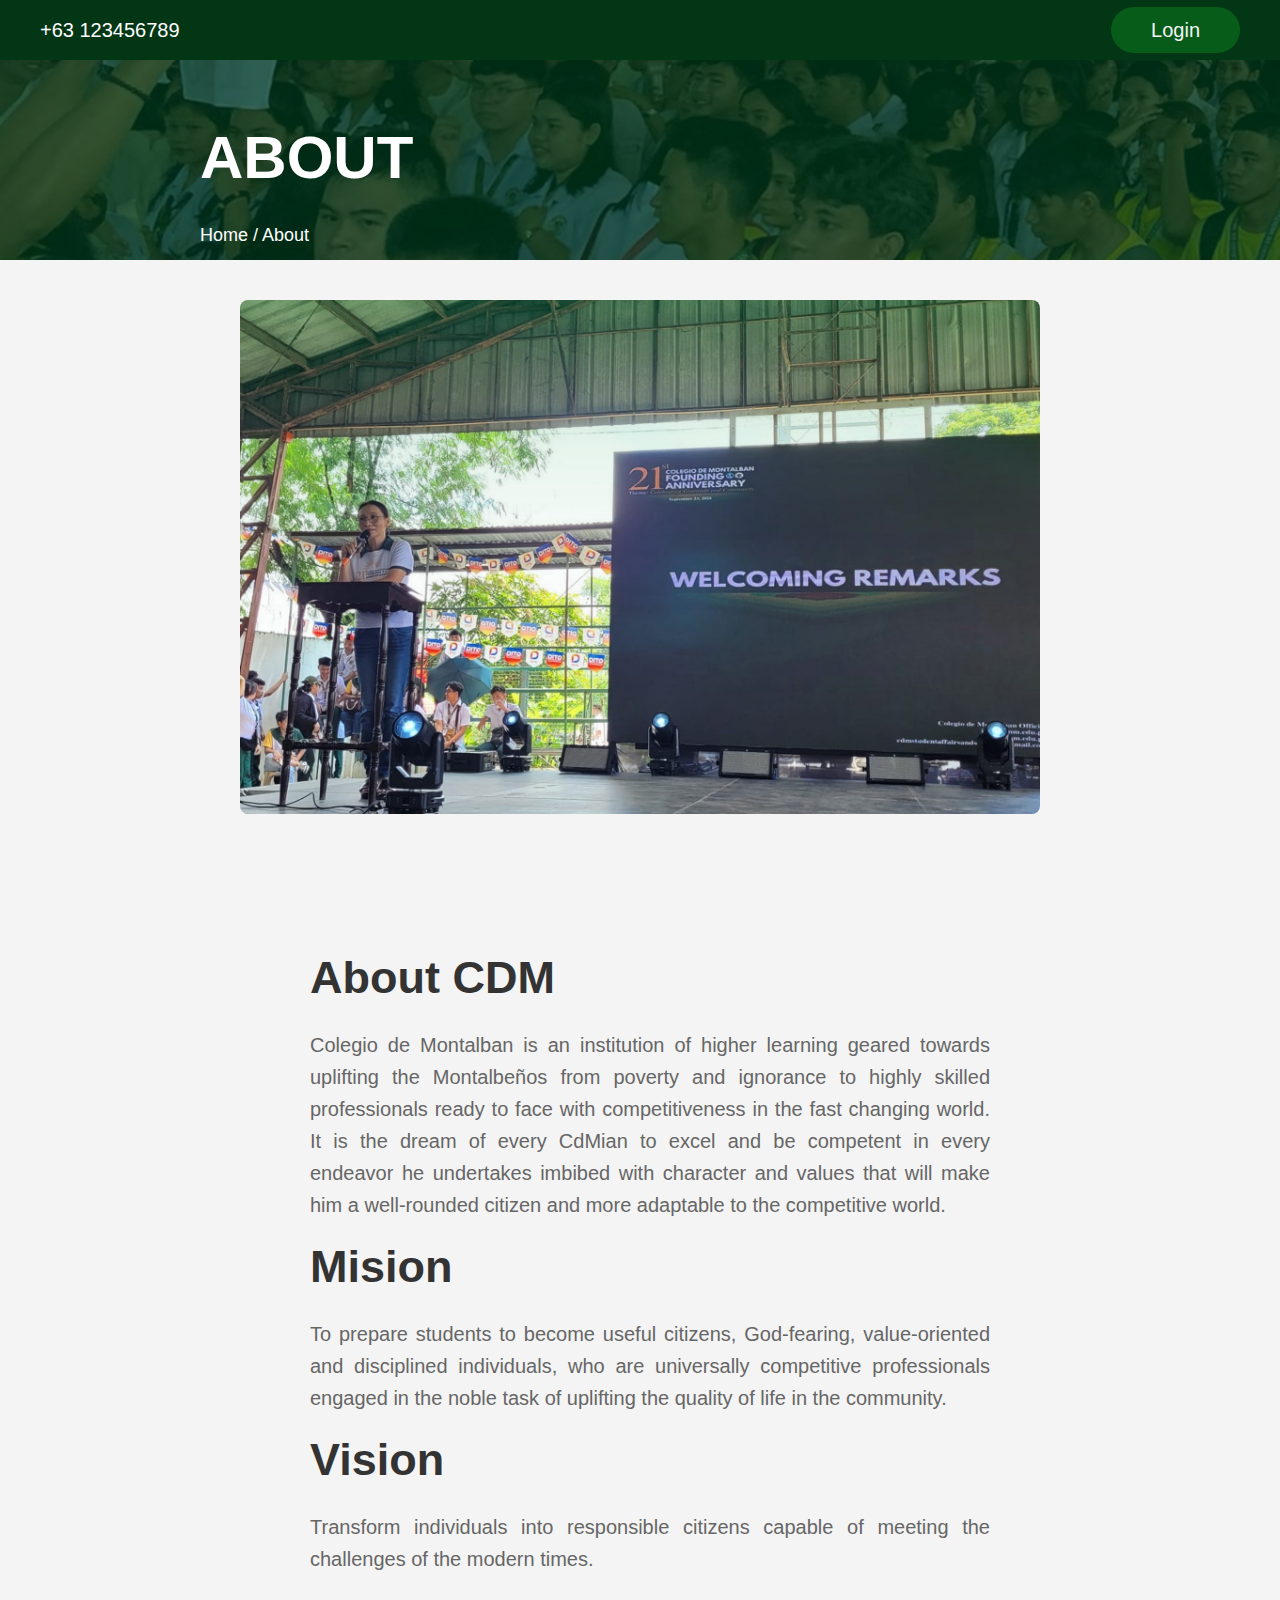
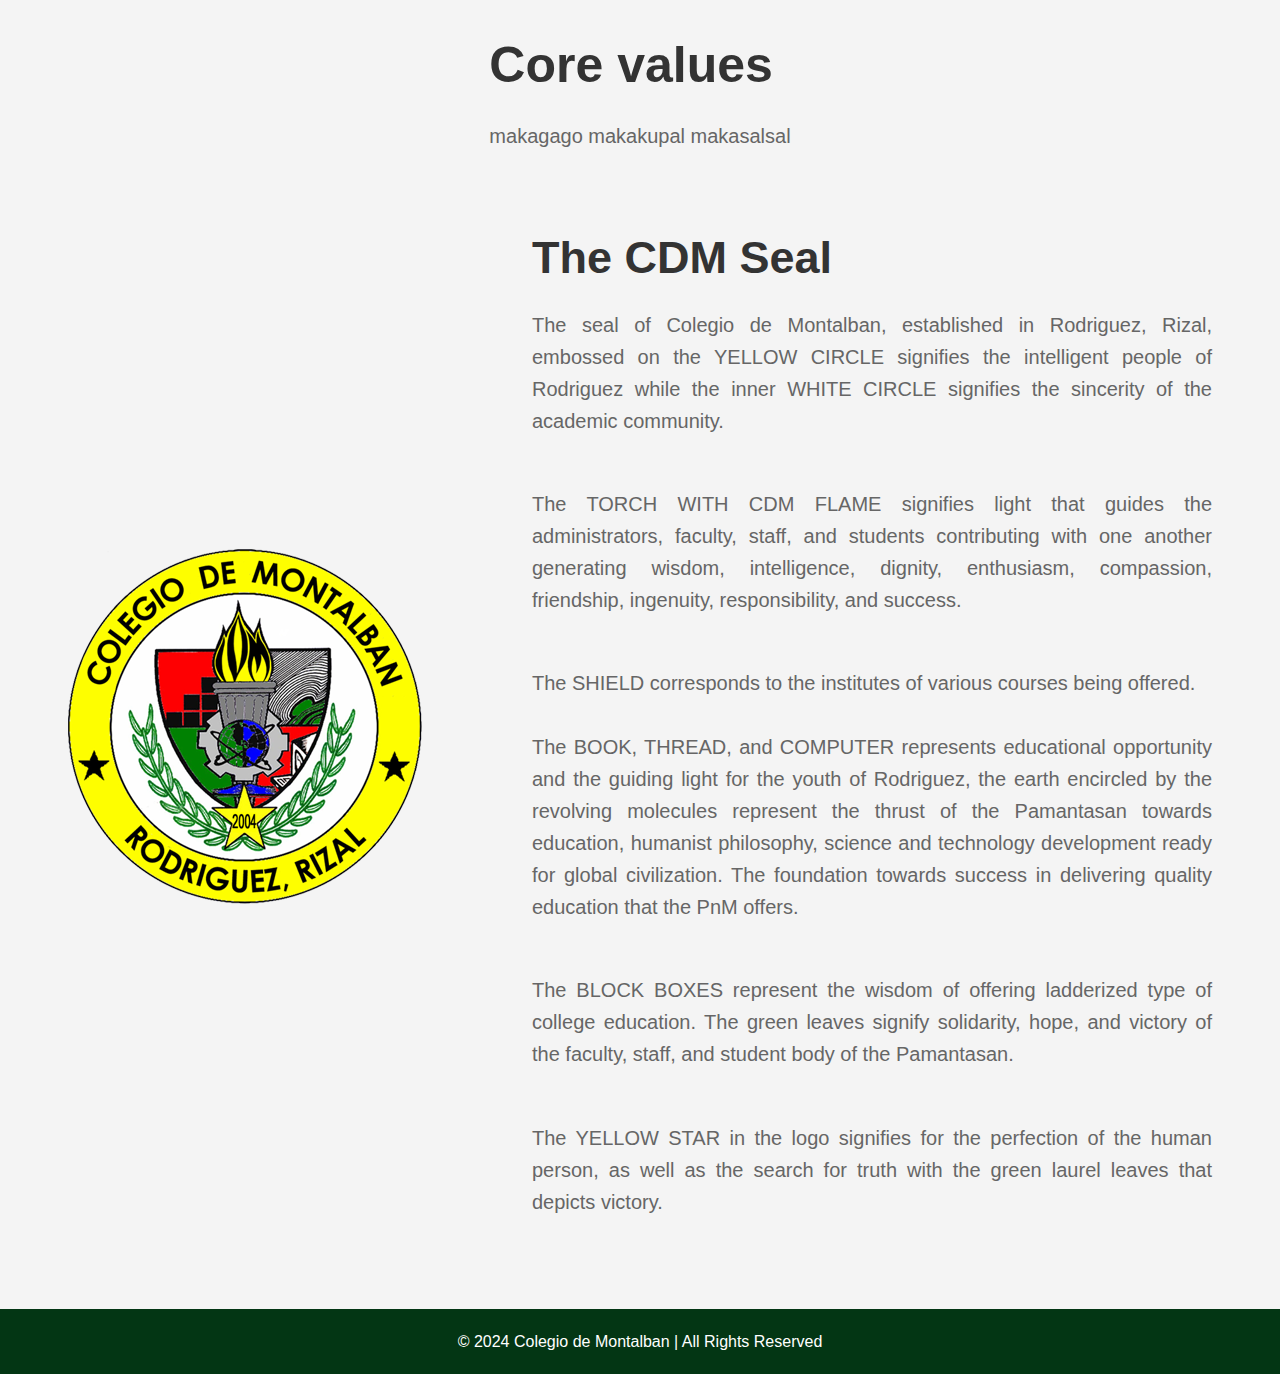
<file: CDM WEBSITE/about.html>
<!DOCTYPE html>
<html lang="en">

<head>
    <meta charset="UTF-8">
    <meta name="viewport" content="width=device-width, initial-scale=1.0">
    <link rel="stylesheet" href="https://cdnjs.cloudflare.com/ajax/libs/font-awesome/6.7.1/css/all.min.css" integrity="sha512-5Hs3dF2AEPkpNAR7UiOHba+lRSJNeM2ECkwxUIxC1Q/FLycGTbNapWXB4tP889k5T5Ju8fs4b1P5z/iB4nMfSQ==" crossorigin="anonymous" referrerpolicy="no-referrer" />
    <title> About Colegio de Montalban</title>
    <link rel="icon" href="images/CDM3x3.png" type="image/x-icon">
    <link rel="stylesheet" href="styles.css">
</head>

<body>
    <!-- Top Header: Contact Info and log in button -->
    <header>
        <div class="navbar">
            <div class="contact"><a href="#">+63 123456789</a></div>

            <a href="login.html" class="action_btn">Login</a>

        </div>
        </div>
    </header>
    

    <!-- Main Navigation Bar: Sticky Navbar with Logo -->
    <header id="navbar">
        <div class="logo">
            <a href="index.html"><img src="images/cdm with text.png" alt="Colegio de Montalban Logo"></a>
        </div>
        <nav>
            <ul>
                <li><a href="index.html">HOME</a></li>
                <li><a href="about.html">ABOUT</a></li>
                <li><a href="enrollment.html">ADMISSION</a></li>
                <li><a href="news and announcement.html">NEWS & ANNOUNCEMENT</a></li>
                <li><a href="contact us.html">CONTACT</a></li>
            </ul>
        </nav>
        <button class="enroll-btn" onclick="window.location.href='enrollment.html';">Enroll Now</button>
        
        <div class="toggle_btn">
            <i class="fa-solid fa-bars"></i>
            <i class="fa-solid fa-times"></i> <!-- Close icon will appear when menu is active -->
        </div>
        
        <div class="dropdown_menu">
            <ul>
                <li><a href="index.html">HOME</a></li>
                <li><a href="about.htm">ABOUT</a></li>
                <li><a href="enrollment.html">ADMISSION</a></li>
                <li><a href="news and announcement.html">NEWS & ANNOUNCEMENT</a></li>
                <li><a href="contact us.html">CONTACT</a></li>
            </ul>
            <!-- Enroll Now button inside the dropdown -->
            <button class="enroll-btn">Enroll Now</button>
        </div>
    </header>
    

    <section id="about-tab">
        <div class="title">
            <h5>ABOUT</h5>
            <p><a href="index.html" class="home-link">Home</a> / About</p>
        </div>
    </div>
        <div class="carousel-container">
            <div class="carousel-wrapper">
                <div class="course-carousel">
</div>
</div>
</div>
    </section>

    <section id="photo-description-section">
        <div class="container">
            <!-- Image -->
            <div class="image">
                <img src="images/cdm shit.jpg" alt="Descriptive Image">
            </div>

            <!-- Description -->
            <div class="description">
                <h3>About CDM</h3>
                <p>Colegio de Montalban is an institution of higher learning geared towards uplifting the Montalbeños from poverty and ignorance to highly skilled professionals ready to face with competitiveness in the fast changing world. It is the dream of every CdMian to excel and be competent in every endeavor he undertakes imbibed with character and values that will make him a well-rounded citizen and more adaptable to the competitive world.</p>
                <h3>Mision</h3>
                <p>To prepare students to become useful citizens, God-fearing, value-oriented and disciplined individuals, who are universally competitive professionals engaged in the noble task of uplifting the quality of life in the community.</p>
                <h3>Vision</h3>
                <p>Transform individuals into responsible citizens capable of meeting the challenges of the modern times.</p>
            </div>
        </div>
    </section>

    <div id="centered-description">
        <div class="description">
            <h3>Core values</h3>
            <p>makagago makakupal makasalsal</p>
        </div>
    </div>
    

    <section id="photo-description-section">
        <div class="container">
            <!-- Image -->
            <div class="image">
                <img src="images/CDM3x3.png" alt="Descriptive Image">
            </div>
            <!-- Description -->
            <div class="description">
                <h3>The CDM Seal</h3>
                <p>The seal of Colegio de Montalban, established in Rodriguez, Rizal, embossed on the YELLOW CIRCLE signifies the intelligent people of Rodriguez while the inner WHITE CIRCLE signifies the sincerity of the academic community.</p>
                <br></br>
                <p>The TORCH WITH CDM FLAME signifies light that guides the administrators, faculty, staff, and students contributing with one another generating wisdom, intelligence, dignity, enthusiasm, compassion, friendship, ingenuity, responsibility, and success.</p> 
                <br></br>
                <P> The SHIELD corresponds to the institutes of various courses being offered.
                <br></br>
                <P> The BOOK, THREAD, and COMPUTER represents educational opportunity and the guiding light for the youth of Rodriguez, the earth encircled by the revolving molecules represent the thrust of the Pamantasan towards education, humanist philosophy, science and technology development ready for global civilization. The foundation towards success in delivering quality education that the PnM offers. </P>
                <br></br>
                <p>The BLOCK BOXES represent the wisdom of offering ladderized type of college education. The green leaves signify solidarity, hope, and victory of the faculty, staff, and student body of the Pamantasan. </p>
                <br></br>
                <p>The YELLOW STAR in the logo signifies for the perfection of the human person, as well as the search for truth with the green laurel leaves that depicts victory. </p>
                <br></br>
                
            
                
            </div>
        </div>
    </section>

    
        <!-- Footer Section: Copyright Information -->
        <footer>
            <p>&copy; 2024 Colegio de Montalban | All Rights Reserved</p>
        </footer>
    
        <!-- Link to External JavaScript File -->
        <script src="script.js"></script>
    </body>
    
    </html>
</file>
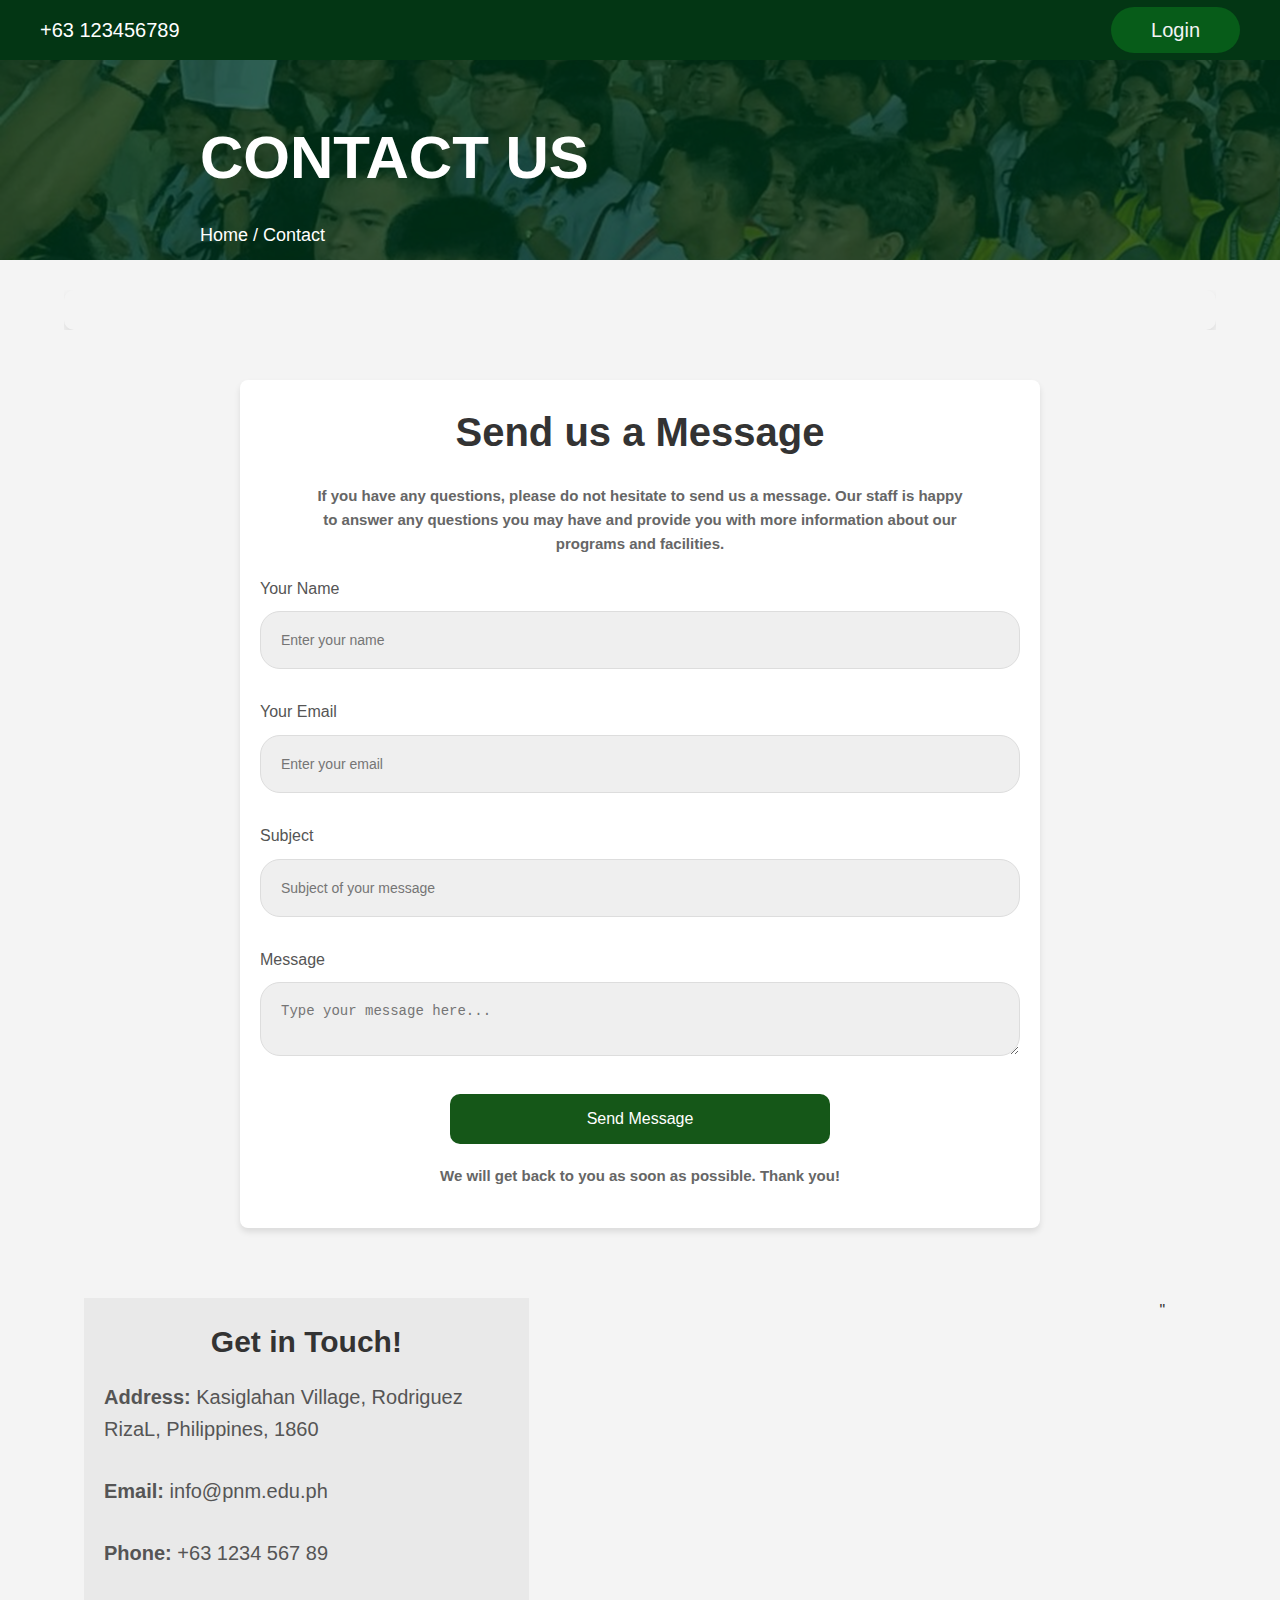
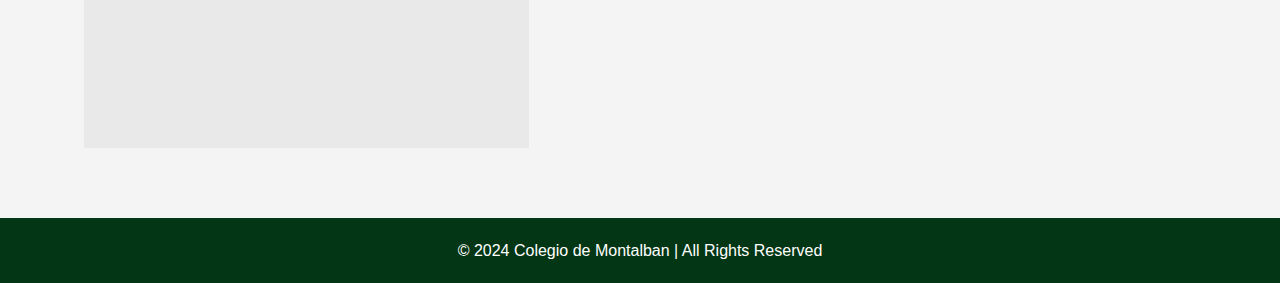
<file: CDM WEBSITE/contact us.html>
<!DOCTYPE html>
<html lang="en">

<head>
    <meta charset="UTF-8">
    <meta name="viewport" content="width=device-width, initial-scale=1.0">
    <link rel="stylesheet" href="https://cdnjs.cloudflare.com/ajax/libs/font-awesome/6.7.1/css/all.min.css" integrity="sha512-5Hs3dF2AEPkpNAR7UiOHba+lRSJNeM2ECkwxUIxC1Q/FLycGTbNapWXB4tP889k5T5Ju8fs4b1P5z/iB4nMfSQ==" crossorigin="anonymous" referrerpolicy="no-referrer" />
    <title> Contact us Colegio de Montalban</title>
    <link rel="icon" href="images/CDM3x3.png" type="image/x-icon">
    <link rel="stylesheet" href="styles.css">
</head>

<body>
    <!-- Top Header: Contact Info and log in button -->
    <header>
        <div class="navbar">
            <div class="contact"><a href="#">+63 123456789</a></div>

            <a href="login.html" class="action_btn">Login</a>

        </div>
        </div>
    </header>
    

    <!-- Main Navigation Bar: Sticky Navbar with Logo -->
    <header id="navbar">
        <div class="logo">
            <a href="index.html"><img src="images/cdm with text.png" alt="Colegio de Montalban Logo"></a>
        </div>
        <nav>
            <ul>
                <li><a href="index.html">HOME</a></li>
                <li><a href="about.html">ABOUT</a></li>
                <li><a href="enrollment.html">ADMISSION</a></li>
                <li><a href="news and announcement.html">NEWS & ANNOUNCEMENT</a></li>
                <li><a href="contact us.html">CONTACT</a></li>
            </ul>
        </nav>
        <button class="enroll-btn" onclick="window.location.href='enrollment.html';">Enroll Now</button>

        <div class="toggle_btn">
            <i class="fa-solid fa-bars"></i>
            <i class="fa-solid fa-times"></i> <!-- Close icon will appear when menu is active -->
        </div>
        
        <div class="dropdown_menu">
            <ul>
                <li><a href="index.html">HOME</a></li>
                <li><a href="about.htm">ABOUT</a></li>
                <li><a href="enrollment.html">ADMISSION</a></li>
                <li><a href="news and announcement.html">NEWS & ANNOUNCEMENT</a></li>
                <li><a href="contact us.html">CONTACT</a></li>
            </ul>
            <!-- Enroll Now button inside the dropdown -->
            <button class="enroll-btn">Enroll Now</button>
        </div>
    </header>


    <section id="about-tab">
        <div class="title">
            <h5>CONTACT US</h5>
            <p><a href="index.html" class="home-link">Home</a> / Contact</p>
        </div>
    </div>
        <div class="carousel-container">
            <div class="carousel-wrapper">
                <div class="course-carousel">
</div>
</div>
</div>

<section class="contact-us">
    <h2>Send us a Message</h2>
    <p>If you have any questions, please do not hesitate to send us a message. Our staff is happy to answer any questions you may have and provide you with more information about our programs and facilities.</p>

    <!-- Form Section -->
    <form id="contactForm">
        <!-- Name -->
        <div class="form-group">
            <label for="name">Your Name</label>
            <input type="text" id="name" name="name" placeholder="Enter your name" required>
        </div>

        <!-- Email -->
        <div class="form-group">
            <label for="email">Your Email</label>
            <input type="email" id="email" name="email" placeholder="Enter your email" required>
        </div>

        <!-- Subject -->
        <div class="form-group">
            <label for="subject">Subject</label>
            <input type="text" id="subject" name="subject" placeholder="Subject of your message" required>
        </div>

        <!-- Message -->
        <div class="form-group">
            <label for="message">Message</label>
            <textarea id="message" name="message" placeholder="Type your message here..." required></textarea>
        </div>

        <!-- Submit Button -->
        <button type="submit">Send Message</button>
    </form>

    <!-- Success Message Modal -->
    <div id="successModal" class="modal">
        <div class="modal-content">
            <p>Your message has been sent!</p>
            <button onclick="closeModal()">Close</button>
        </div>
    </div>


        <div class="message">
            <p>We will get back to you as soon as possible. Thank you!</p>
        </div>
    </section>


    <section class="contact-container">
                <!-- Left: Contact Details -->
                <div class="contact-details">
                    <h2>Get in Touch!</h2>
                    <p><strong>Address:</strong> Kasiglahan Village, Rodriguez RizaL, Philippines, 1860</p>
                    <p><strong>Email:</strong> info@pnm.edu.ph</p>
                    <p><strong>Phone:</strong> +63 1234 567 89</p>
                </div>
                <div class="google-map">
                    <iframe src="https://www.google.com/maps/embed?pb=!1m18!1m12!1m3!1d3244.452107945569!2d121.13917640267638!3d14.7506809263815!2m3!1f0!2f0!3f0!3m2!1i1024!2i768!4f13.1!3m3!1m2!1s0x3397bbe8733338e5%3A0xc845d7b6001522e1!2sColegio%20de%20Montalban!5e0!3m2!1sen!2sph!4v1732957587107!5m2!1sen!2sph" width="600" height="450" style="border:0;" allowfullscreen="" loading="lazy" referrerpolicy="no-referrer-when-downgrade"></iframe>" 
                            </iframe>
                </div>
    </section>

             <!-- Footer Section: Copyright Information -->
             <footer>
                <p>&copy; 2024 Colegio de Montalban | All Rights Reserved</p>
            </footer>
        
            <!-- Link to External JavaScript File -->
            <script src="script.js"></script>
        </body>
        
</html>
</file>
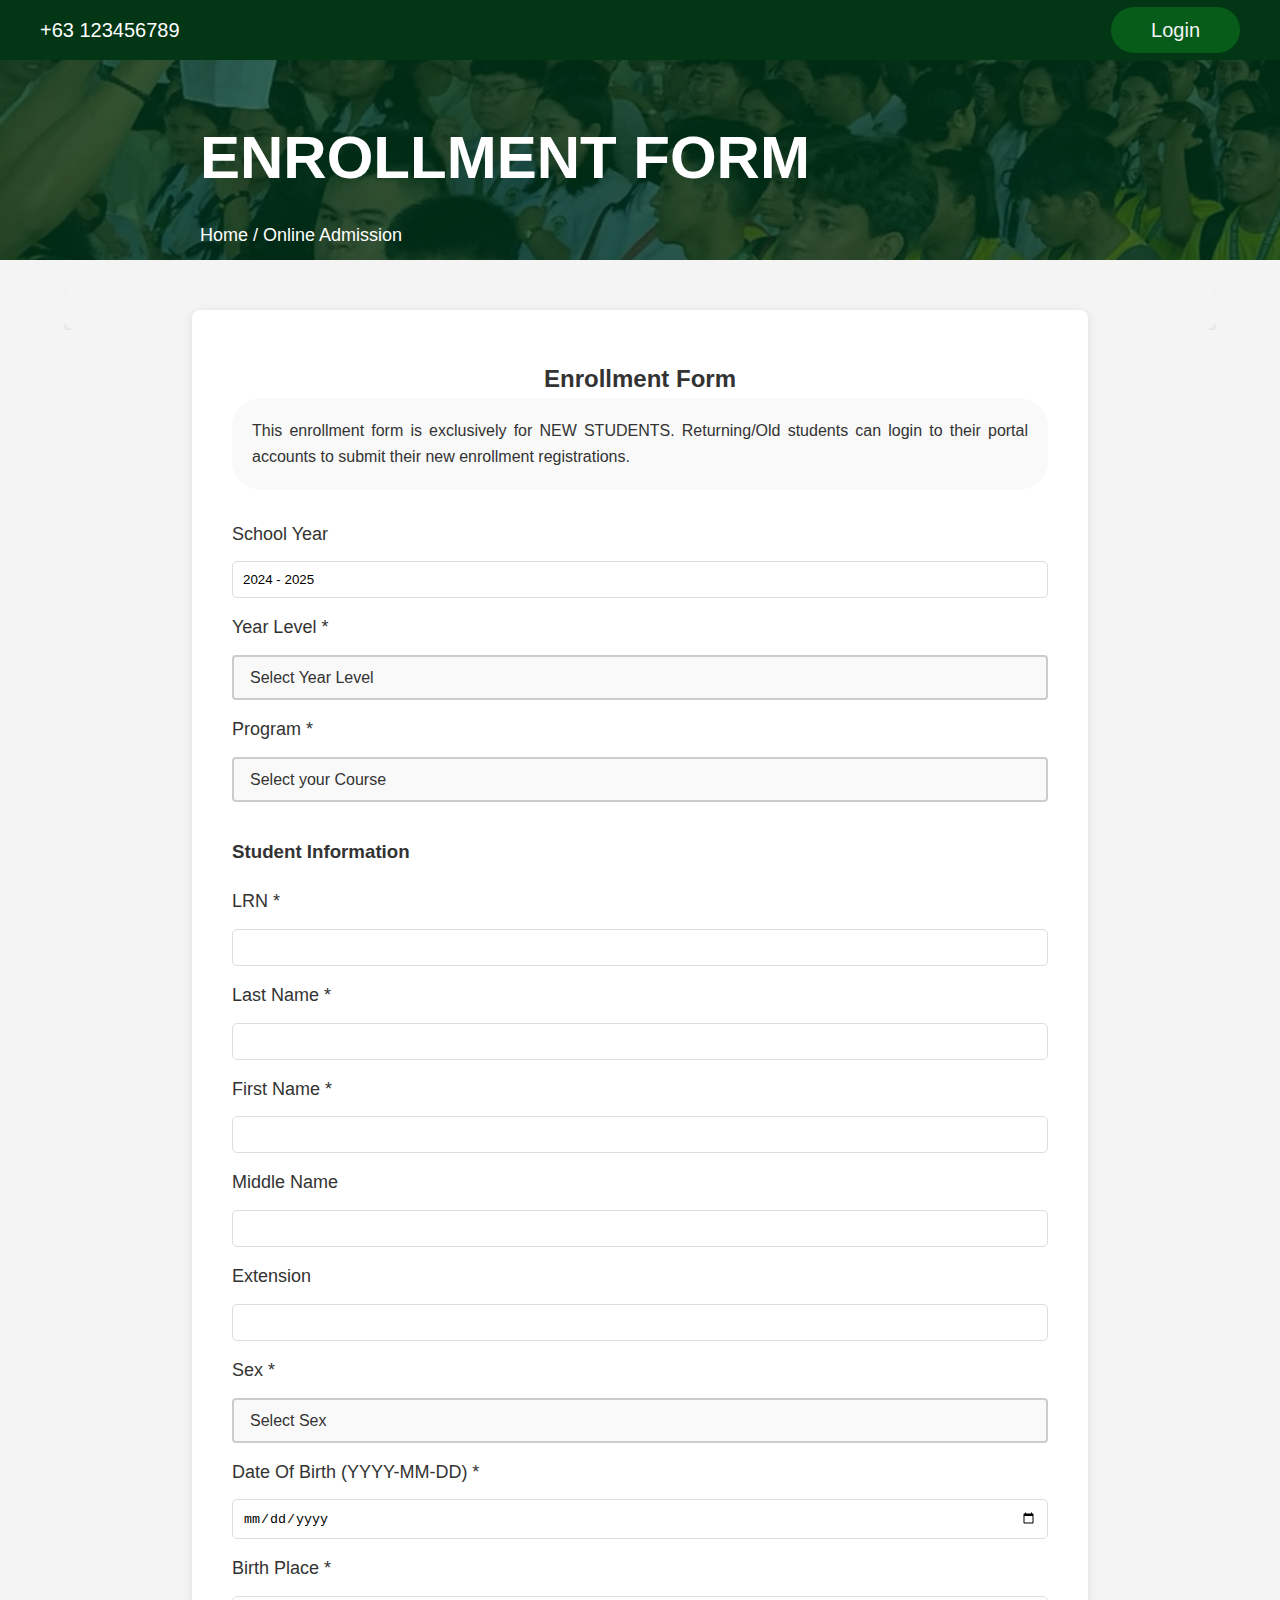
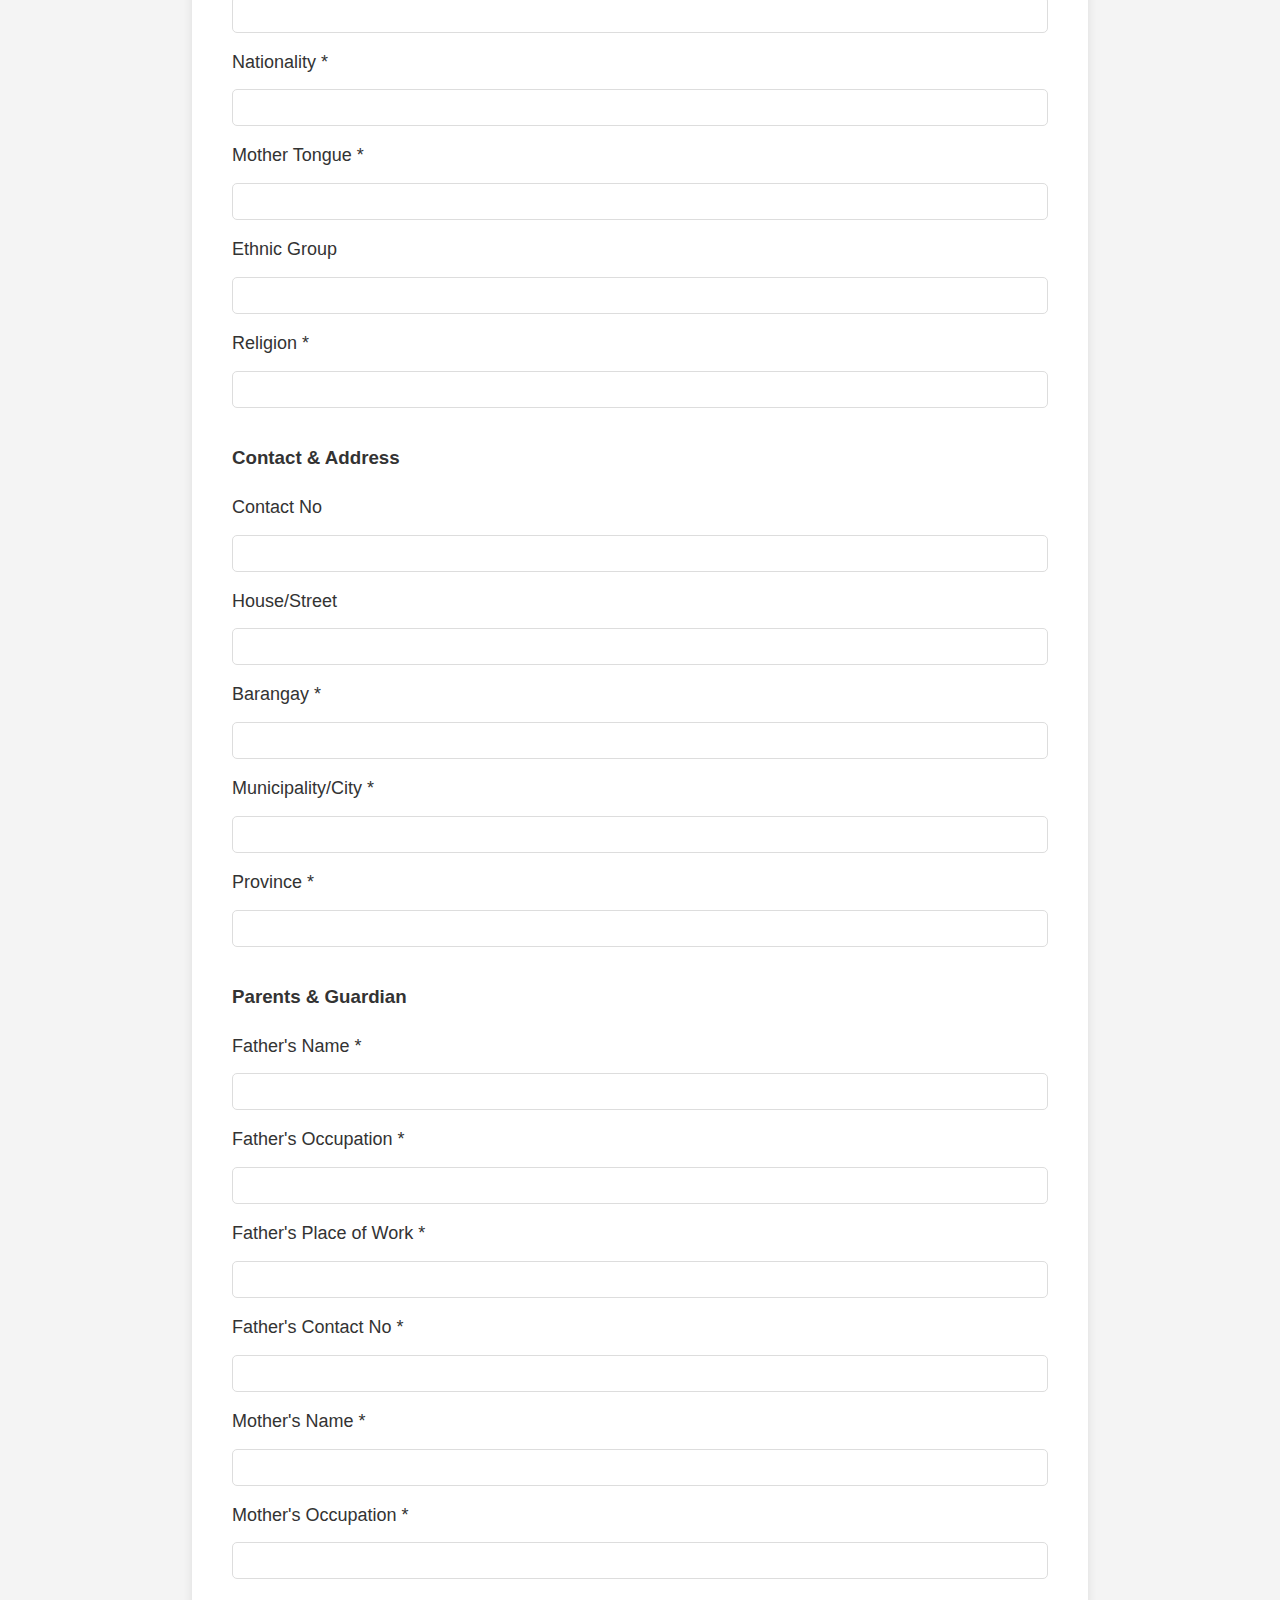
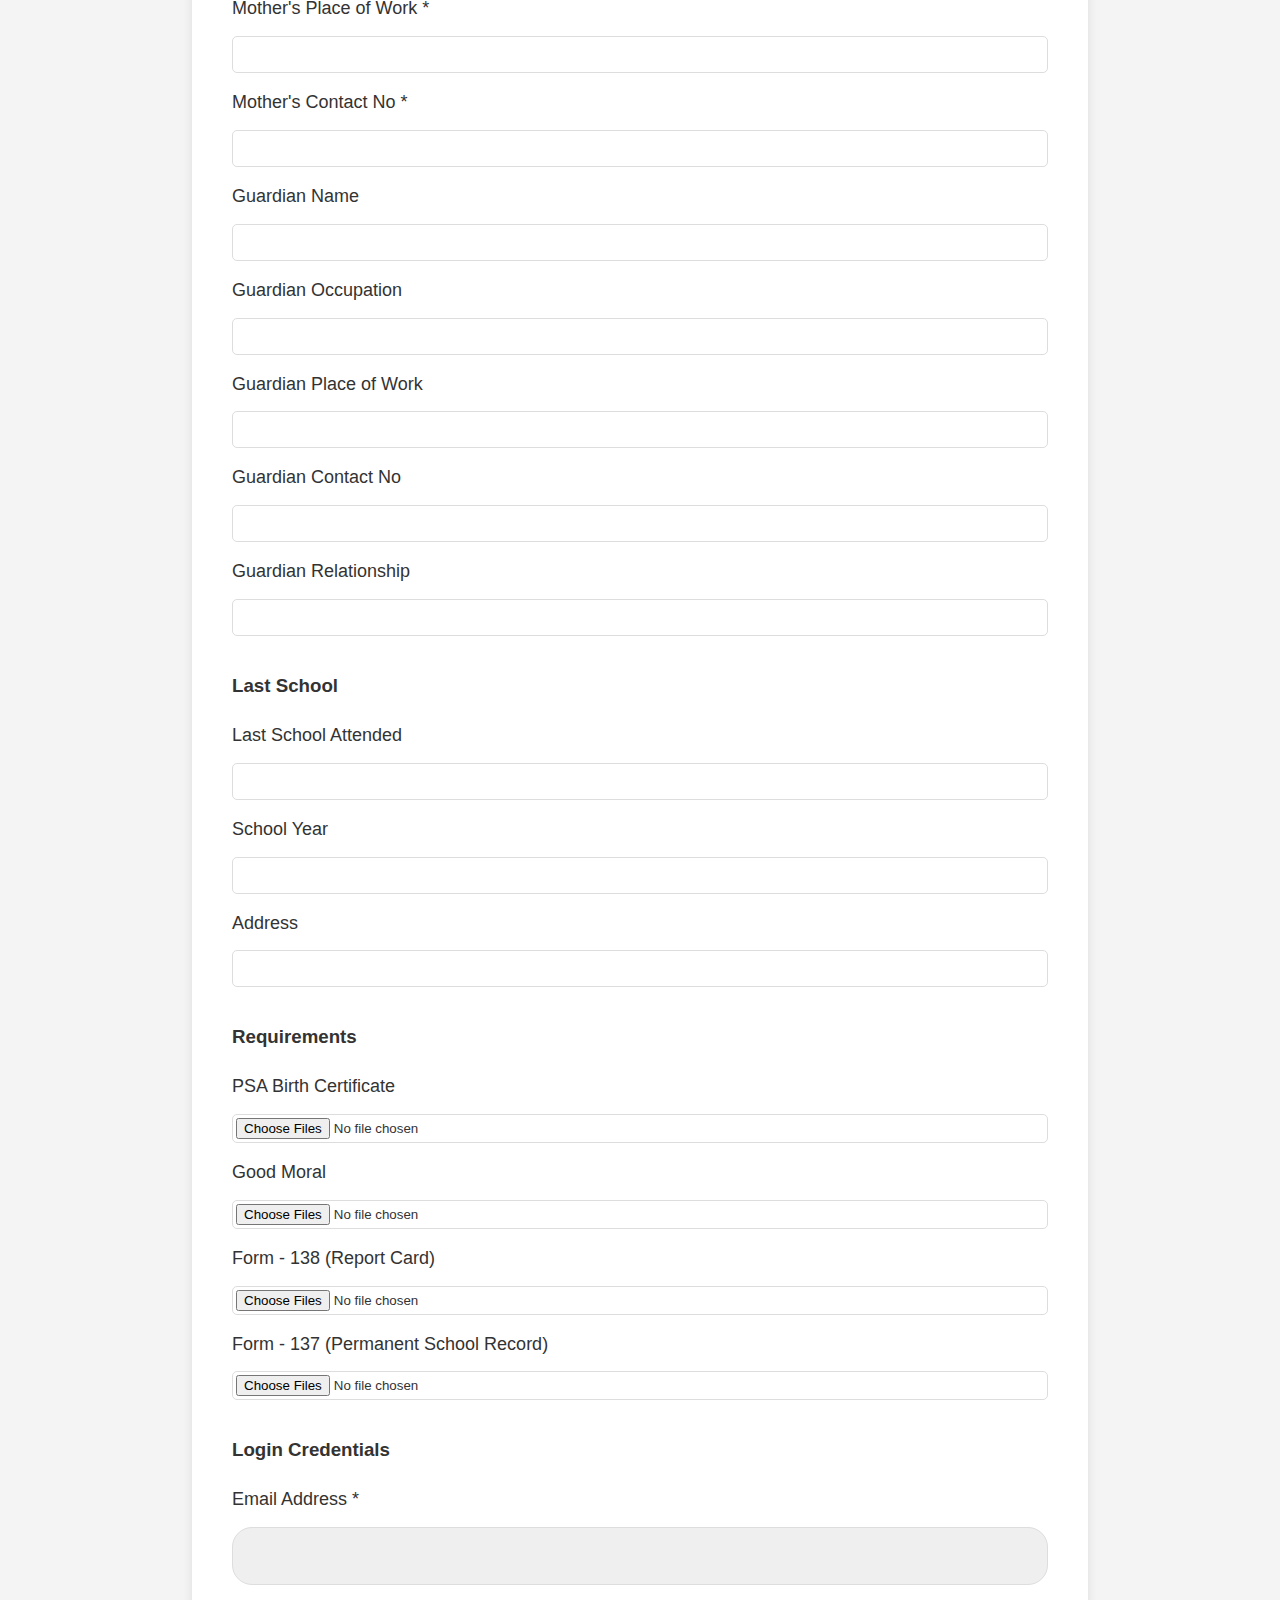
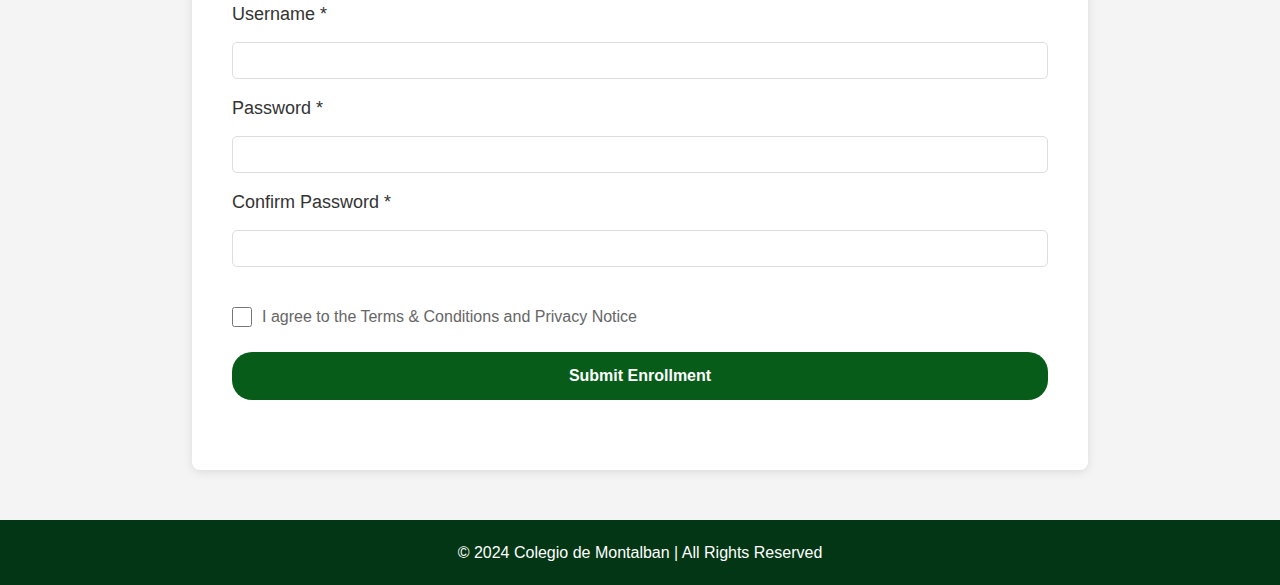
<file: CDM WEBSITE/enrollment.html>
<!DOCTYPE html>
<html lang="en">

<head>
    <meta charset="UTF-8">
    <meta name="viewport" content="width=device-width, initial-scale=1.0">
    <link rel="stylesheet" href="https://cdnjs.cloudflare.com/ajax/libs/font-awesome/6.7.1/css/all.min.css" integrity="sha512-5Hs3dF2AEPkpNAR7UiOHba+lRSJNeM2ECkwxUIxC1Q/FLycGTbNapWXB4tP889k5T5Ju8fs4b1P5z/iB4nMfSQ==" crossorigin="anonymous" referrerpolicy="no-referrer" />
    <title> Enrollment Colegio de Montalban</title>
    <link rel="icon" href="images/CDM3x3.png" type="image/x-icon">
    <link rel="stylesheet" href="styles.css">
</head>

<body>
    <!-- Top Header: Contact Info and log in button -->
    <header>
        <div class="navbar">
            <div class="contact"><a href="#">+63 123456789</a></div>

            <a href="login.html" class="action_btn">Login</a>

        </div>
        </div>
    </header>
    

    <!-- Main Navigation Bar: Sticky Navbar with Logo -->
    <header id="navbar">
        <div class="logo">
            <a href="index.html"><img src="images/cdm with text.png" alt="Colegio de Montalban Logo"></a>
        </div>
        <nav>
            <ul>
                <li><a href="index.html">HOME</a></li>
                <li><a href="about.html">ABOUT</a></li>
                <li><a href="enrollment.html">ADMISSION</a></li>
                <li><a href="news and announcement.html">NEWS & ANNOUNCEMENT</a></li>
                <li><a href="contact us.html">CONTACT</a></li>
            </ul>
        </nav>
        <button class="enroll-btn" onclick="window.location.href='enrollment.html';">Enroll Now</button>

        <div class="toggle_btn">
            <i class="fa-solid fa-bars"></i>
            <i class="fa-solid fa-times"></i> <!-- Close icon will appear when menu is active -->
        </div>
        
        <div class="dropdown_menu">
            <ul>
                <li><a href="index.html">HOME</a></li>
                <li><a href="about.htm">ABOUT</a></li>
                <li><a href="enrollment.html">ADMISSION</a></li>
                <li><a href="news and announcement.html">NEWS & ANNOUNCEMENT</a></li>
                <li><a href="contact us.html">CONTACT</a></li>
            </ul>
            <!-- Enroll Now button inside the dropdown -->
            <button class="enroll-btn">Enroll Now</button>
        </div>
    </header>
    

    <section id="about-tab">
        <div class="title">
            <h5>ENROLLMENT FORM</h5>
            <p><a href="index.html" class="home-link">Home</a> / Online Admission</p>
        </div>
    </div>
        <div class="carousel-container">
            <div class="carousel-wrapper">
                <div class="course-carousel">
</div>
</div>
</div>
    </section>

<section>
    <div class="enrollment-form-container">
        <h2>Enrollment Form</h2>
        <p>This enrollment form is exclusively for NEW STUDENTS. Returning/Old students can login to their portal accounts to submit their new enrollment registrations.</p>
    
        <form action="#" method="POST">
            <!-- School Year and Grade Level -->
            <div class="form-section">
                <label for="school-year">School Year</label>
                <input type="text" id="school-year" name="school-year" value="2024 - 2025" readonly>
    
                <label for="grade-level">Year Level *</label>
                <select id="grade-level" name="grade-level" required>
                    <option value="" disabled selected>Select Year Level</option>
                    <option value="freshman">Freshmen</option>
                    <option value="2nd year">2nd Year</option>
                    <option value="3rd year">Third Year</option>
                    <option value="4th year">Fourth Year</option>
                    <option value="irregular">Irregular</option>
                    <!-- Add more grade options as needed -->
                </select>
    
                <label for="pprogram-plan">Program *</label>
                <select id="program-plan" name="program-plan" required>
                    <option value="" disabled selected>Select your Course</option>
                    <option value="BSIT">BSIT Bachelor of Science in Information Technology</option>
                    <option value="BSCPE">BSCPE Bachelor of Science in Computer Engineering</option>
                    <option value="BSED-SCI">BSED-SCI Bachelor of Secondary Education major in Science</option>
                    <option value="BEED-GEN">BEED-GEN Bachelor of Elementary Education - Generalis </option>
                    <option value="BEED-ECED">BEED-ECED Bachelor of Early Childhood Education</option>
                    <option value="BTLED-ICT">BTLED-ICT Bachelor of Technology and Livelihood Education major in Information and Communication Technology</option>
                    <option value="BSBA-HRM">BSBA-HRM Bachelor of Science in Business Administration Major in Human Resource Management</option>
                    <option value="BSE">BSE Bachelor of Science in Entrepreneurship</option>
                </select>
            </div>
    
            <!-- Student Information -->
            <div class="form-section">
                <h3>Student Information</h3>
                <label for="lrn">LRN *</label>
                <input type="text" id="lrn" name="lrn" required>
    
                <label for="last-name">Last Name *</label>
                <input type="text" id="last-name" name="last-name" required>
    
                <label for="first-name">First Name *</label>
                <input type="text" id="first-name" name="first-name" required>
    
                <label for="middle-name">Middle Name</label>
                <input type="text" id="middle-name" name="middle-name">
    
                <label for="extension">Extension</label>
                <input type="text" id="extension" name="extension">
    
                <label for="sex">Sex *</label>
                <select id="sex" name="sex" required>
                    <option value="" disabled selected>Select Sex</option>
                    <option value="male">Male</option>
                    <option value="female">Female</option>
                </select>
    
                <label for="dob">Date Of Birth (YYYY-MM-DD) *</label>
                <input type="date" id="dob" name="dob" required>
    
                <label for="birth-place">Birth Place *</label>
                <input type="text" id="birth-place" name="birth-place" required>
    
                <label for="nationality">Nationality *</label>
                <input type="text" id="nationality" name="nationality" required>
    
                <label for="mother-tongue">Mother Tongue *</label>
                <input type="text" id="mother-tongue" name="mother-tongue" required>
    
                <label for="ethnic-group">Ethnic Group</label>
                <input type="text" id="ethnic-group" name="ethnic-group">
    
                <label for="religion">Religion *</label>
                <input type="text" id="religion" name="religion" required>
            </div>
    
            <!-- Contact & Address -->
            <div class="form-section">
                <h3>Contact & Address</h3>
                <label for="contact-no">Contact No</label>
                <input type="text" id="contact-no" name="contact-no">
    
                <label for="house-street">House/Street</label>
                <input type="text" id="house-street" name="house-street">
    
                <label for="barangay">Barangay *</label>
                <input type="text" id="barangay" name="barangay" required>
    
                <label for="municipality">Municipality/City *</label>
                <input type="text" id="municipality" name="municipality" required>
    
                <label for="province">Province *</label>
                <input type="text" id="province" name="province" required>
            </div>
    
            <!-- Parents & Guardian Information -->
            <div class="form-section">
                <h3>Parents & Guardian</h3>
                <label for="father-name">Father's Name *</label>
                <input type="text" id="father-name" name="father-name" required>
    
                <label for="father-occupation">Father's Occupation *</label>
                <input type="text" id="father-occupation" name="father-occupation" required>
    
                <label for="father-work">Father's Place of Work *</label>
                <input type="text" id="father-work" name="father-work" required>
    
                <label for="father-contact">Father's Contact No *</label>
                <input type="text" id="father-contact" name="father-contact" required>
    
                <label for="mother-name">Mother's Name *</label>
                <input type="text" id="mother-name" name="mother-name" required>
    
                <label for="mother-occupation">Mother's Occupation *</label>
                <input type="text" id="mother-occupation" name="mother-occupation" required>
    
                <label for="mother-work">Mother's Place of Work *</label>
                <input type="text" id="mother-work" name="mother-work" required>
    
                <label for="mother-contact">Mother's Contact No *</label>
                <input type="text" id="mother-contact" name="mother-contact" required>
    
                <label for="guardian-name">Guardian Name</label>
                <input type="text" id="guardian-name" name="guardian-name">
    
                <label for="guardian-occupation">Guardian Occupation</label>
                <input type="text" id="guardian-occupation" name="guardian-occupation">
    
                <label for="guardian-work">Guardian Place of Work</label>
                <input type="text" id="guardian-work" name="guardian-work">
    
                <label for="guardian-contact">Guardian Contact No</label>
                <input type="text" id="guardian-contact" name="guardian-contact">
    
                <label for="guardian-relationship">Guardian Relationship</label>
                <input type="text" id="guardian-relationship" name="guardian-relationship">
            </div>
    
            <!-- Last School Attended -->
            <div class="form-section">
                <h3>Last School</h3>
                <label for="last-school">Last School Attended</label>
                <input type="text" id="last-school" name="last-school">
    
                <label for="last-school-year">School Year</label>
                <input type="text" id="last-school-year" name="last-school-year">
    
                <label for="last-school-address">Address</label>
                <input type="text" id="last-school-address" name="last-school-address">
            </div>
    
            <!-- Upload Requirements -->
            <div class="form-section">
                <h3>Requirements</h3>
                <label for="birth-certificate">PSA Birth Certificate</label>
                <input type="file" id="birth-certificate" name="birth-certificate" accept="image/*, .pdf" multiple>
    
                <label for="good-moral">Good Moral</label>
                <input type="file" id="good-moral" name="good-moral" accept="image/*, .pdf" multiple>
    
                <label for="form-138">Form - 138 (Report Card)</label>
                <input type="file" id="form-138" name="form-138" accept="image/*, .pdf" multiple>
    
                <label for="form-137">Form - 137 (Permanent School Record)</label>
                <input type="file" id="form-137" name="form-137" accept="image/*, .pdf" multiple>
    
    
            <!-- Login Credentials -->
            <div class="form-section">
                <h3>Login Credentials</h3>
                <label for="email">Email Address *</label>
                <input type="email" id="email" name="email" required>
    
                <label for="username">Username *</label>
                <input type="text" id="username" name="username" required>
    
                <label for="password">Password *</label>
                <input type="password" id="password" name="password" required>
    
                <label for="confirm-password">Confirm Password *</label>
                <input type="password" id="confirm-password" name="confirm-password" required>
            </div>
    
            <!-- Terms and Conditions -->
            <section class="terms-section">
                <input type="checkbox" name="terms">
                <a>I agree to the Terms & Conditions and Privacy Notice</a>
            </section>
    
            <button type="submit" class="submit-btn">Submit Enrollment</button>
        </form>
        
    </div>
    </div>
</section>

            <!-- Footer Section: Copyright Information -->
            <footer>
                <p>&copy; 2024 Colegio de Montalban | All Rights Reserved</p>
            </footer>
        
            <!-- Link to External JavaScript File -->
            <script src="script.js"></script>
        </body>
        
        </html>
</file>
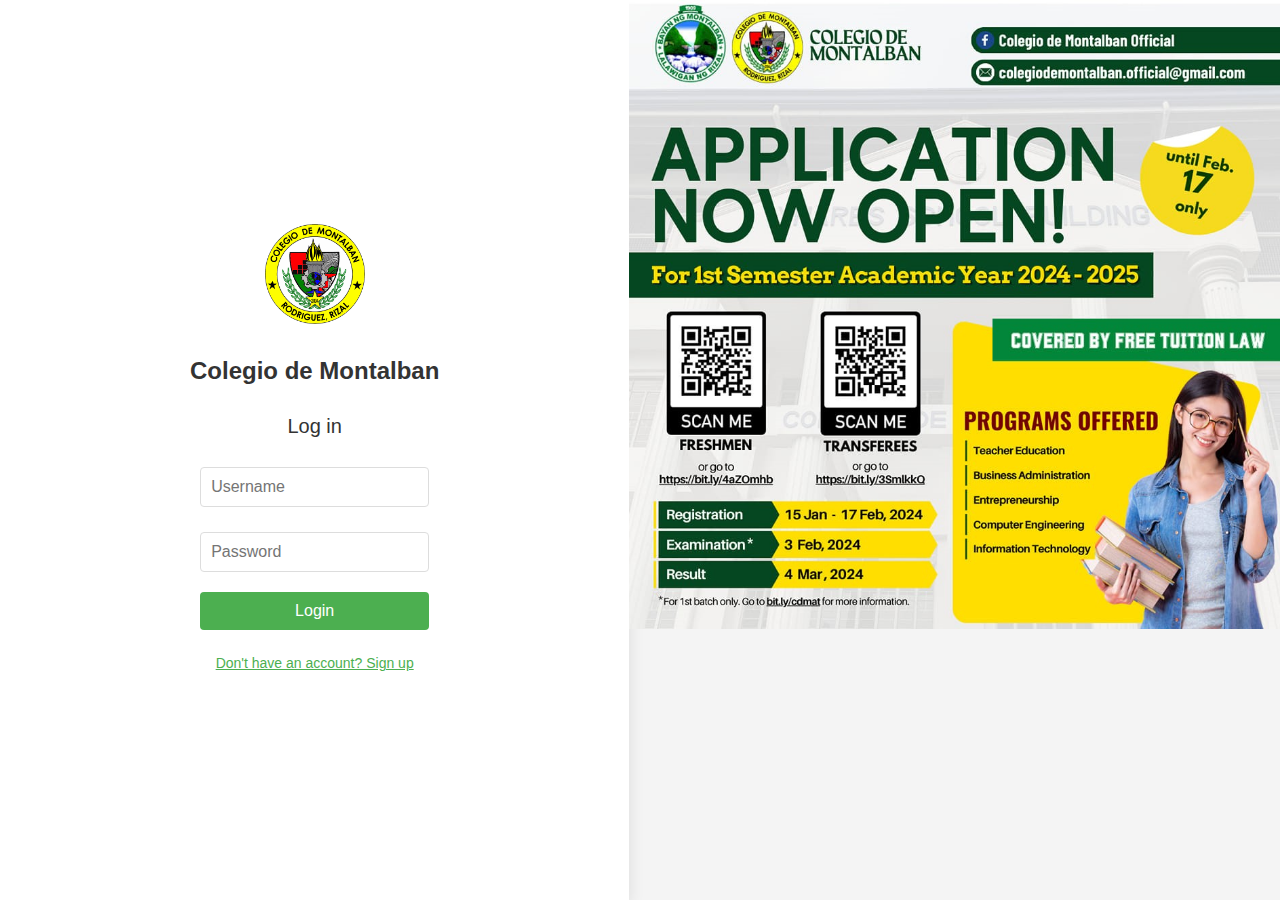
<file: CDM WEBSITE/login.html>
<!DOCTYPE html>
<html lang="en">
<head>
    <meta charset="UTF-8">
    <meta name="viewport" content="width=device-width, initial-scale=1.0">
    <title>Log in Colegio de Montalban</title>
    <link rel="stylesheet" href="styles.css">
</head>
<body>
    <!-- Login Section -->
    <section class="login-section">
        <div class="login-container">
            <!-- Left Side: Login Form -->
            <div class="login-form">
                <!-- Logo -->
                <div class="logo-container">
                    <a href="index.html" target="_blank">
                        <img src="images/CDM3x3.png" alt="Logo" class="logo">
                      </a>
                </div>
                <h2>Colegio de Montalban</h2>
                <h1>Log in</h1>
                <form action="login.html" method="POST">
                    <div class="textbox">
                        <input type="text" placeholder="Username" name="username" required>
                    </div>
                    <div class="textbox">
                        <input type="password" placeholder="Password" name="password" required>
                    </div>
                    <div class="login-btn">
                        <button type="submit">Login</button>
                    </div>
                    <div class="no-account">
                        <a href="sign up.html">
                        <button type="button" class="signup-btn">Don't have an account? Sign up</button>
                    </div>
                </form>
            </div>

            <!-- Right Side: Photo -->
            <div class="photo-side">
                <img src="images/application is now open.jpg" alt="Placeholder Image">
            </div>
        </div>
    </section>


    <!-- Link to External JavaScript File -->
    <script src="script.js"></script>
</body>
</html>
</file>
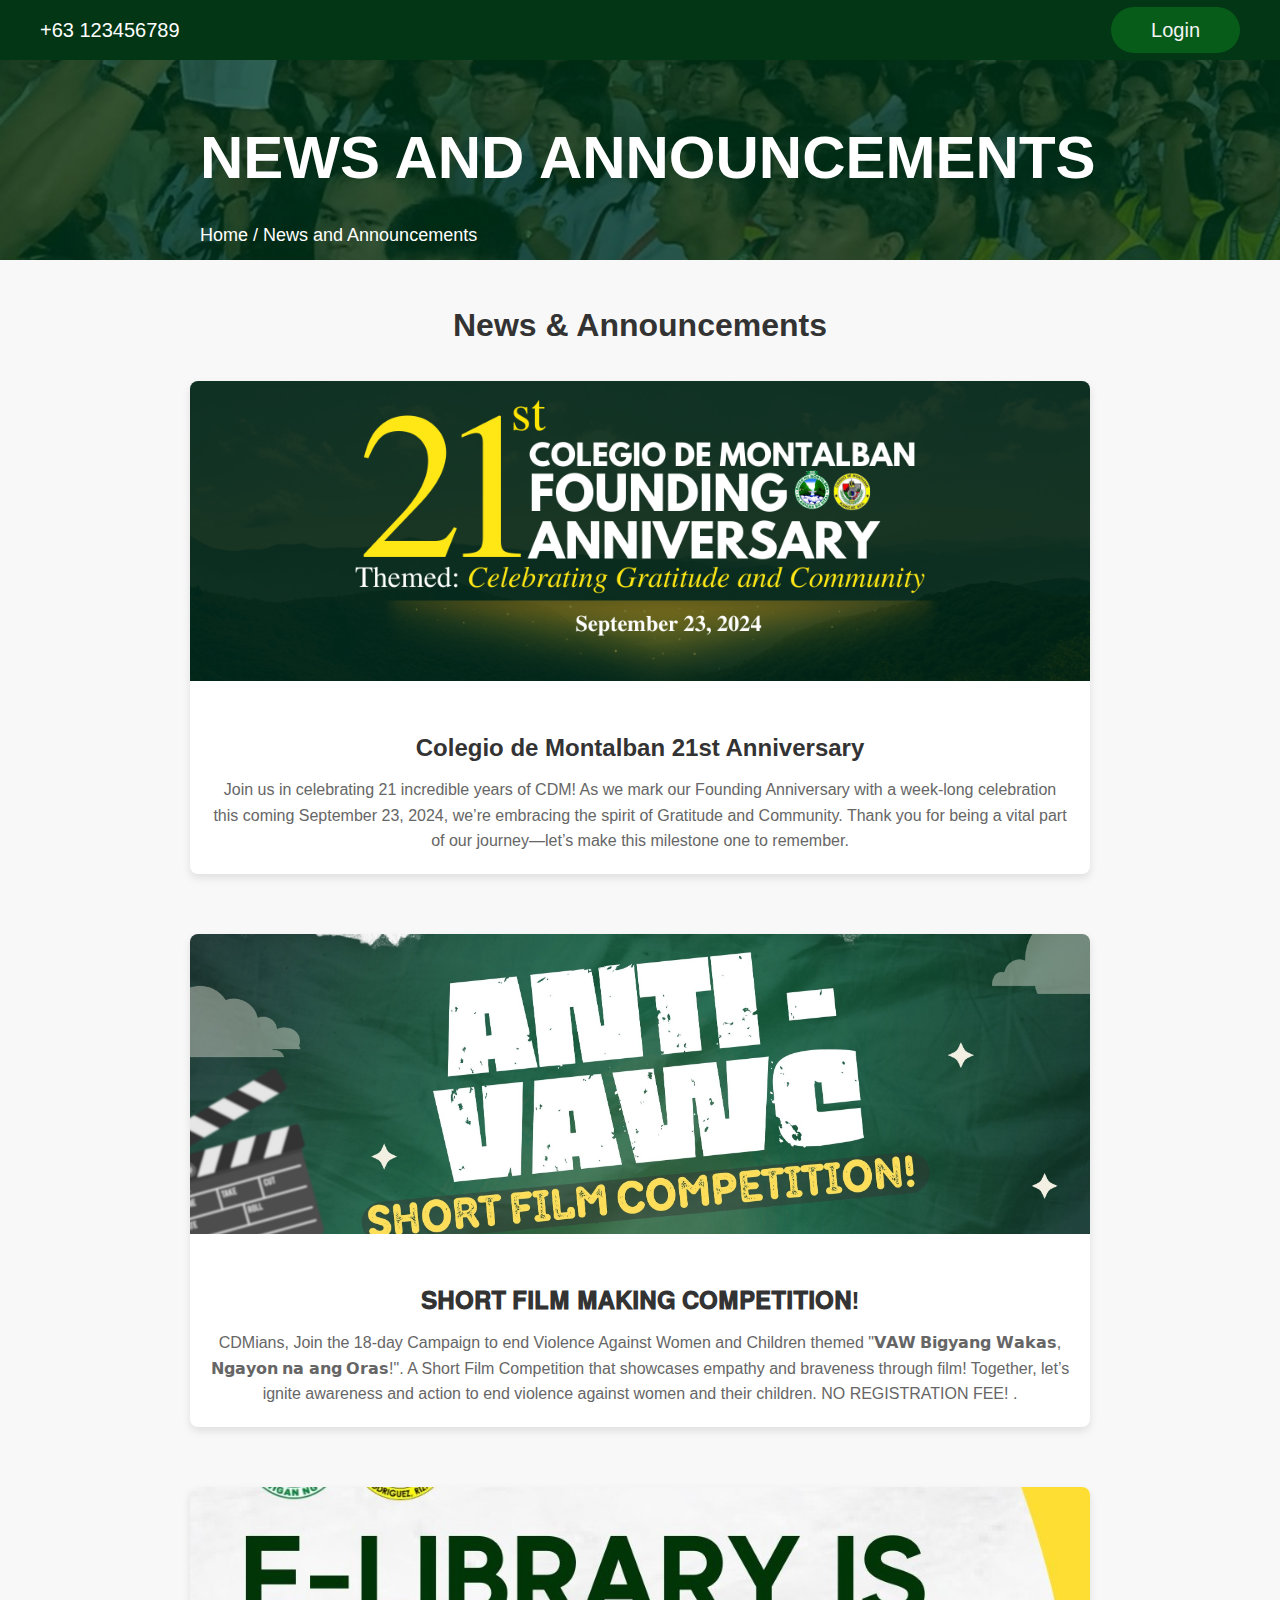
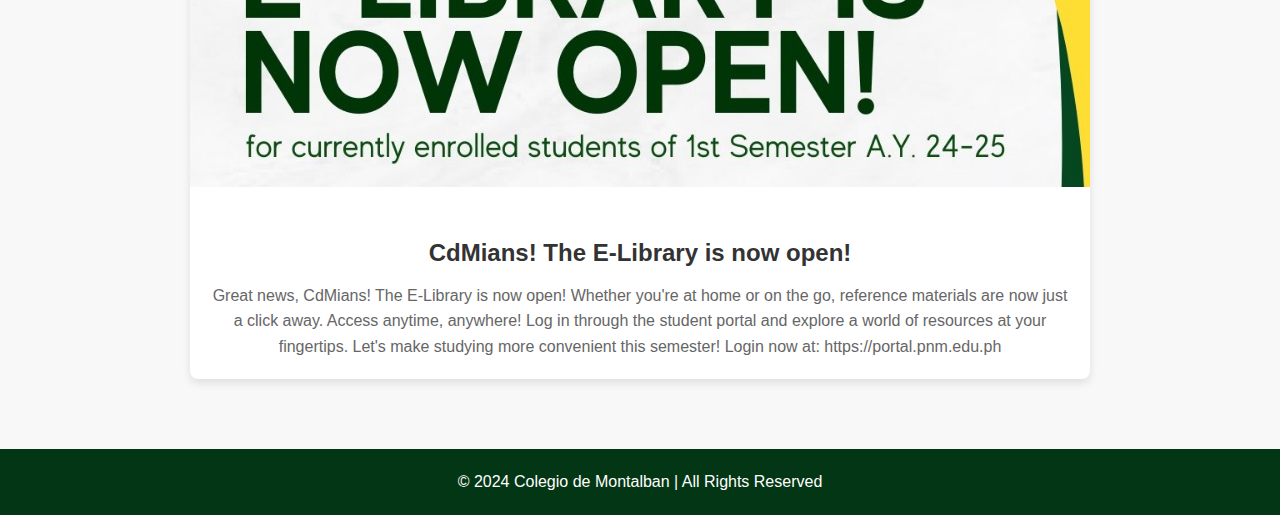
<file: CDM WEBSITE/news and announcement.html>
<!DOCTYPE html>
<html lang="en">

<head>
    <meta charset="UTF-8">
    <meta name="viewport" content="width=device-width, initial-scale=1.0">
    <link rel="stylesheet" href="https://cdnjs.cloudflare.com/ajax/libs/font-awesome/6.7.1/css/all.min.css" integrity="sha512-5Hs3dF2AEPkpNAR7UiOHba+lRSJNeM2ECkwxUIxC1Q/FLycGTbNapWXB4tP889k5T5Ju8fs4b1P5z/iB4nMfSQ==" crossorigin="anonymous" referrerpolicy="no-referrer" />
    <title> Enrollment Colegio de Montalban</title>
    <link rel="icon" href="images/CDM3x3.png" type="image/x-icon">
    <link rel="stylesheet" href="styles.css">
</head>

<body>
    <!-- Top Header: Contact Info and log in button -->
    <header>
        <div class="navbar">
            <div class="contact"><a href="#">+63 123456789</a></div>

            <a href="login.html" class="action_btn">Login</a>

        </div>
        </div>
    </header>
    

    <!-- Main Navigation Bar: Sticky Navbar with Logo -->
    <header id="navbar">
        <div class="logo">
            <a href="index.html"><img src="images/cdm with text.png" alt="Colegio de Montalban Logo"></a>
        </div>
        <nav>
            <ul>
                <li><a href="index.html">HOME</a></li>
                <li><a href="about.html">ABOUT</a></li>
                <li><a href="enrollment.html">ADMISSION</a></li>
                <li><a href="news and announcement.html">NEWS & ANNOUNCEMENT</a></li>
                <li><a href="contact us.html">CONTACT</a></li>
            </ul>
        </nav>
        <button class="enroll-btn" onclick="window.location.href='enrollment.html';">Enroll Now</button>

        <div class="toggle_btn">
            <i class="fa-solid fa-bars"></i>
            <i class="fa-solid fa-times"></i> <!-- Close icon will appear when menu is active -->
        </div>
        
        <div class="dropdown_menu">
            <ul>
                <li><a href="index.html">HOME</a></li>
                <li><a href="about.htm">ABOUT</a></li>
                <li><a href="enrollment.html">ADMISSION</a></li>
                <li><a href="news and announcement.html">NEWS & ANNOUNCEMENT</a></li>
                <li><a href="contact us.html">CONTACT</a></li>
            </ul>
            <!-- Enroll Now button inside the dropdown -->
            <button class="enroll-btn">Enroll Now</button>
        </div>
    </header>
    

    <section id="about-tab">
        <div class="title">
            <h5>NEWS AND ANNOUNCEMENTS</h5>
            <p><a href="index.html" class="home-link">Home</a> / News and Announcements</p>
        </div>
    </div>
        <div class="carousel-container">
            <div class="carousel-wrapper">
                <div class="course-carousel">
</div>
</div>
</div>
    </section>
    <section class="news-announcements">
        <h2>News & Announcements</h2>
    
        <div class="card-container">
            <div class="card">
                <a href="https://www.facebook.com/official.colegiodemontalban/posts/pfbid02FYMNKfwkPCxdJnThdWxtCRqVmGiDnn2nWQ9deSExCT1ojCZdbT6bjyZk5s9X6yLMl" target="_blank">
                    <img src="images/21st anniversary.png" alt="News Image 1">
                <div class="card-content">
                    <h3>Colegio de Montalban 21st Anniversary</h3>
                    <p>Join us in celebrating 21 incredible years of CDM! As we mark our Founding Anniversary with a week-long celebration this coming September 23, 2024, we’re embracing the spirit of Gratitude and Community. 
                        Thank you for being a vital part of our journey—let’s make this milestone one to remember.</p>
                </div>
            </div>
    
            <div class="card">
                <a href="https://www.facebook.com/permalink.php?story_fbid=pfbid02WEWzurW4cVQ4PXqmGYyioYwQDzTcay3BpqB22tjkEgsoAxPehmv3LydREgqLxRfGl&id=100094059394856" target="_blank">
                <img src="images/anti vawc.jpg" alt="News Image 2">
                <div class="card-content">
                    <h3>𝐒𝐇𝐎𝐑𝐓 𝐅𝐈𝐋𝐌 𝐌𝐀𝐊𝐈𝐍𝐆 𝐂𝐎𝐌𝐏𝐄𝐓𝐈𝐓𝐈𝐎𝐍!</h3>
                    <p>CDMians, Join the 18-day Campaign to end Violence Against Women and Children themed "𝗩𝗔𝗪 𝗕𝗶𝗴𝘆𝗮𝗻𝗴 𝗪𝗮𝗸𝗮𝘀, 𝗡𝗴𝗮𝘆𝗼𝗻 𝗻𝗮 𝗮𝗻𝗴 𝗢𝗿𝗮𝘀!". A Short Film Competition that showcases empathy and braveness through film!
                        Together, let’s ignite awareness and action to end violence against women and their children. 
                        NO REGISTRATION FEE! .</p>
                </div>
            </div>
    
            <div class="card">
                <a href="https://www.facebook.com/photo.php?fbid=469335332924849&set=pb.100095451585898.-2207520000&type=3" target="_blank">
                <img src="images/eliblary.jpg" alt="News Image 3">
                <div class="card-content">
                    <h3>CdMians! The E-Library is now open!</h3>
                    <p>Great news, CdMians! The E-Library is now open! Whether you're at home or on the go, reference materials are now just a click away. Access anytime, anywhere! Log in through the student portal and explore a world of resources at your fingertips. Let's make studying more convenient this semester!

                        Login now at: https://portal.pnm.edu.ph</p>
                </div>
            </div>
        </div>
    </section>
    





             <!-- Footer Section: Copyright Information -->
             <footer>
                <p>&copy; 2024 Colegio de Montalban | All Rights Reserved</p>
            </footer>
        
            <!-- Link to External JavaScript File -->
            <script src="script.js"></script>
        </body>
        
        </html>
</file>
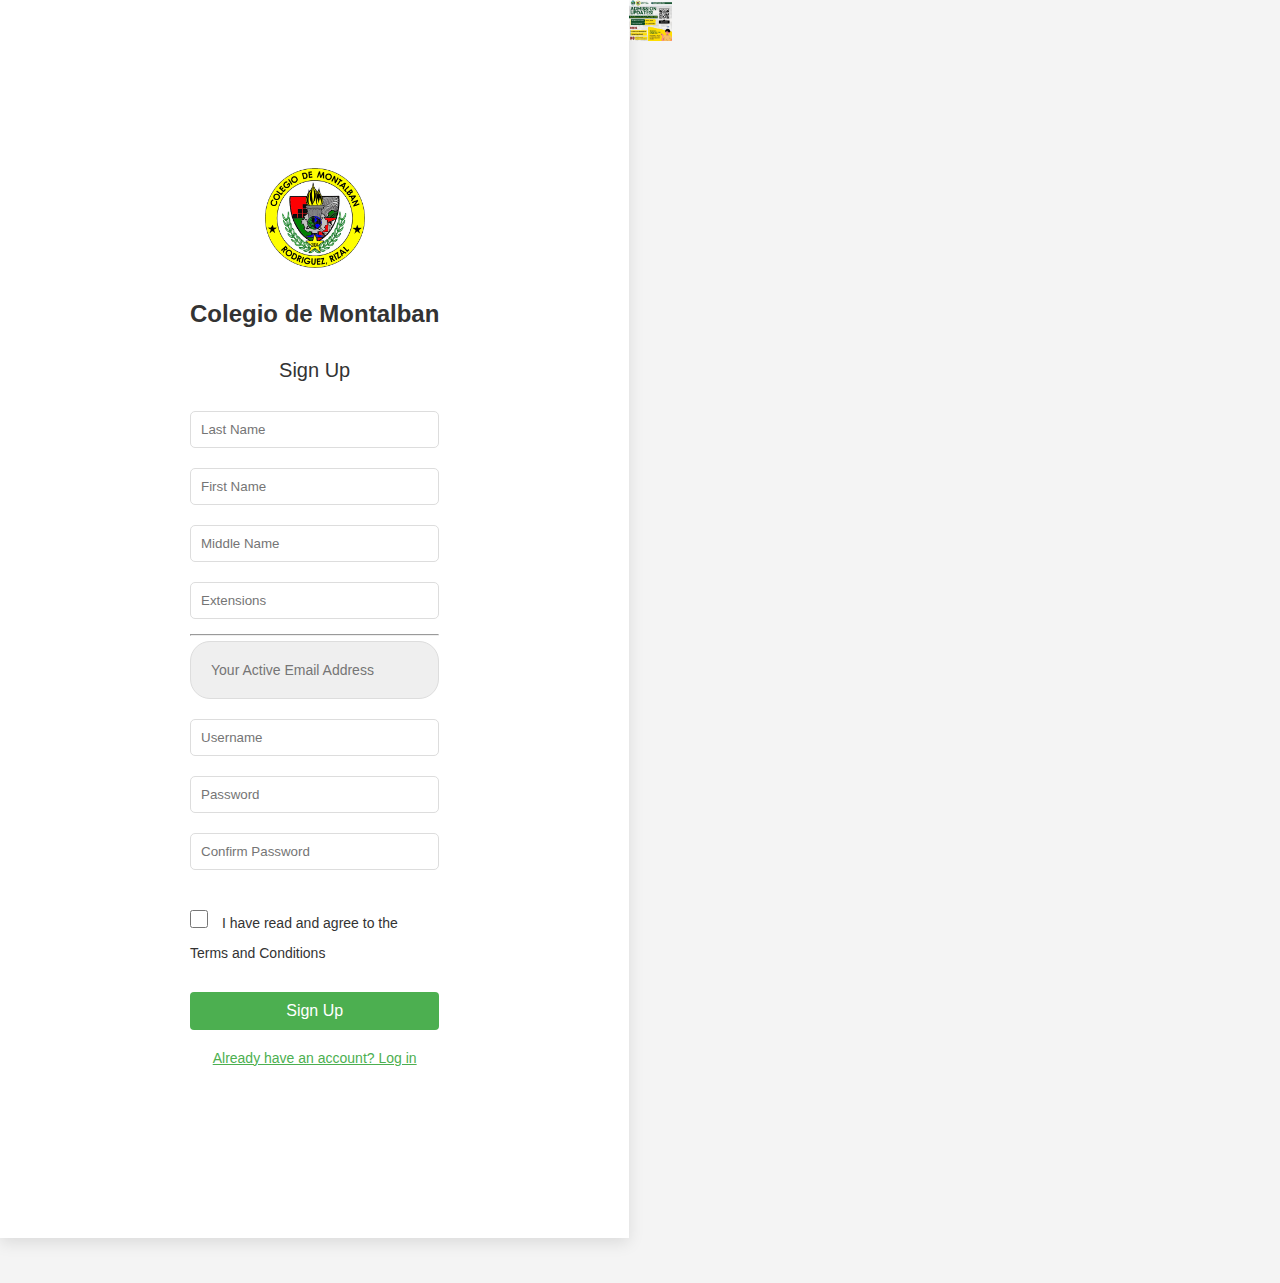
<file: CDM WEBSITE/sign up.html>
<!DOCTYPE html>
<html lang="en">
<head>
    <meta charset="UTF-8">
    <meta name="viewport" content="width=device-width, initial-scale=1.0">
    <title>Sign Up - Colegio de Montalban</title>
    <link rel="icon" href="images/CDM3x3.png" type="image/x-icon">
    <link rel="stylesheet" href="styles.css">
</head>
<body>
    <!-- Sign Up Section -->
    <section class="signup-section">
        <div class="signup-container">
            <!-- Left Side: Sign Up Form -->
            <div class="signup-form">
                <!-- Logo -->
                <div class="logo-container">
                    <a href="index.html" target="_blank">
                        <img src="images/CDM3x3.png" alt="Logo" class="logo">
                    </a>
                </div>
                <h2>Colegio de Montalban</h2>
                <h1>Sign Up</h1>
                <form action="sign up.html" method="POST">
                    <div class="">
                        <input type="text" placeholder="Last Name" name="last_name" required>
                    </div>
                    <div class="">
                        <input type="text" placeholder="First Name" name="first_name" required>
                    </div>
                    <div class="">
                        <input type="text" placeholder="Middle Name" name="middle_name">
                    </div>
                    <div class="">
                        <input type="text" placeholder="Extensions" name="extensions">
                    </div>
                    <hr>
                    <div class="">
                        <input type="email" placeholder="Your Active Email Address" name="email" required>
                    </div>
                    <div class="">
                        <input type="text" placeholder="Username" name="username" required>
                    </div>
                    <div class="">
                        <input type="password" placeholder="Password" name="password" required>
                    </div>
                    <div class="">
                        <input type="password" placeholder="Confirm Password" name="confirm_password" required>
                    </div>
                    <div class="terms">
                        <label>
                            <input type="checkbox" name="terms" required>
                            I have read and agree to the Terms and Conditions</a>
                        </label>
                    </div>
                    <div class="signup-btn">
                        <button type="submit">Sign Up</button>
                    </div>
                    <div class="already-account">
                        <a href="login.html">
                        <button type="button" class="login-btn">Already have an account? Log in</button>
                    </a>
                    </div>
                </form>
            </div>

            <!-- Right Side: Photo -->
<div class="signup-photo-side">
    <img src="images/registration cdm.jpg" alt="Signup Image">
</div>
    </section>

    <!-- Link to External JavaScript File -->
    <script src="script.js"></script>
</body>
</html>
</file>
<file: CDM WEBSITE/styles.css>
* {
    margin: 0;
    padding: 0;
    box-sizing: border-box;

}

/* Body and general styles */
body {
    font-family: arial;
    line-height: 1.6;
    background-color: #ffffff;
    color: #333;
}

/*header*/

a {
    text-decoration: none;
    color: #ffffff;
}

a:hover {
    text-decoration: none; /* Ensure no underline on hover */
}

.Links {
    list-style-type: none; /* Removes bullet points */
    display: flex; /* Align items in a row */
    justify-content: center; /* Centers the icons horizontally */
    gap: 30px; /* Space between icons */
    padding: 0;
    margin: 0;
}

/* Style each individual icon */
.Links li {
    margin: 0;
}

/* Styling for the icons */
.social-icon {
    width: 40px; /* Set the size of the icons */
    height: 40px; /* Maintain aspect ratio of icon */
    align-items: center;


}

.contact-and-icons {
    display: flex;
    align-items: center; /* Align contact and icons vertically */
    gap: 5px; /* Space between the contact number and the icons */
}

header {
    position: relative;
    padding: 0 2rem;
    background-color: #033614;
}

.navbar {
    width: 100%;
    height: 60px;
    max-width: 1200px;
    margin: 0 auto;
    display: flex;
    align-items: center;
    justify-content: space-between;

}

.navbar .contact a{
    font-size: 20px;   
}


.action_btn {
    background-color: #075c19;
    color: #f4f4f4;
    padding: 7px 40px;
    border: none;
    outline: none;
    border-radius: 30px;
    font-size: 20px;
    cursor: pointer;
    transition: scale 0.2 ease;
}

.action_btn:hover {
    scale: 1.05;
    color: #ffffff;
    background-color: #0c9429;


}

.action_btn:active {
    scale: 0.95;
}

/* hamburger */
/* Hamburger Menu Toggle Button */
.toggle_btn {
    display: none; /* Initially hidden, will be shown on mobile */
    cursor: pointer;
    font-size: 2rem; /* Size of the hamburger icon */
    color: #333;
    transition: color 0.3s ease;
}

.toggle_btn i {
    display: none; /* Hide both icons initially */
}

.toggle_btn i.fa-bars {
    display: inline-block; /* Show hamburger icon */
}

.toggle_btn i.fa-times {
    display: none; /* Hide the close icon by default */
}

/* Dropdown Menu */
.dropdown_menu {
    display: none; /* Hide dropdown menu by default */
    background-color: white;
    position: absolute;
    top: 100px; /* Position it below the navbar */
    right: 0;
    width: 100%; /* Take up the full width */
    text-align: center;
    box-shadow: 0 4px 6px rgba(0, 0, 0, 0.1); /* Add shadow for dropdown */
}

.dropdown_menu ul {
    list-style: none;
    padding: 0;
    margin: 0;
}

.dropdown_menu ul li {
    padding: 15px;
    border-bottom: 1px solid #ddd;
}

.dropdown_menu ul li a {
    text-decoration: none;
    color: #333;
    font-weight: bold;
    transition: color 0.3s;
}

.dropdown_menu ul li a:hover {
    color: #075c19;
}

/* Enroll Now Button inside the dropdown */
.dropdown_menu .enroll-btn {
    padding: 12px 40px;
    border: none;
    background-color: #075c19;
    color: white;
    font-size: 1.1rem;
    border-radius: 50px;
    cursor: pointer;
    transition: background-color 0.3s ease;
    margin-top: 20px; /* Add some space from the links */
}

.dropdown_menu .enroll-btn:hover {
    background-color: #0c9429;
}

/* Mobile Styles */
@media screen and (max-width: 768px) {
    .toggle_btn {
        display: block; /* Show hamburger icon on mobile */
    }

    /* Show the dropdown menu when it's active */
    .dropdown_menu.active {
        display: block;
    }

    /* When the menu is active, change icon to X */
    .toggle_btn.active i.fa-bars {
        display: none; /* Hide hamburger icon */
    }

    .toggle_btn.active i.fa-times {
        display: inline-block; /* Show close icon */
    }
}


/* Main Navigation Bar (Sticky Navbar) */
#navbar {
    position: fixed;
    width: 100%;
    height: 100px;
    top: -100px; /* Initially hidden above the viewport */
    left: 0;
    padding: 0 20px;
    display: flex;
    justify-content: center; /* Center navbar content */
    align-items: center;
    transition: top 0.3s ease, background-color 0.3s ease, box-shadow 0.3s ease;
    z-index: 1000;
    background-color: rgb(255, 255, 255);
    box-shadow: none;
}

/* When Navbar Becomes Sticky */
#navbar.sticky {
    top: 0; /* Navbar appears at the top when scrolling */
    box-shadow: 0 4px 6px rgba(255, 255, 255, 0.1); /* Adds shadow on scroll */
}

/* Logo Styling in Navbar */
#navbar .logo {
    display: flex;
    justify-content: right; /* Centers logo horizontally */
    align-items: center; /* Vertically centers logo */
 
}

#navbar .logo img {
    width: 230px;  /* Default logo size for larger screens */
    height: auto;  /* Maintain aspect ratio */
}

/* Navigation Links */
nav ul {
    list-style: none;
    display: flex;
    justify-content: center;
    margin: 0;
    padding: 45px;
 
}

nav ul li {
    margin: 0 20px;
}

nav ul li a {
    color: #7a7a7a;
    text-decoration: none;
    font-weight: bold;
    transition: color 0.3s;
}

nav ul li a:hover {
    color: #11531c;
}

/* Enroll Now Button */
#navbar .enroll-btn {
    background-color: #075c19;
    color: white;
    padding: 12px 40px;
    border: none;
    border-radius: 50px;
    cursor: pointer;
    font-size: 1.1rem;
    margin-left: 35px;
    transition: background-color 0.3s ease;
    
}

.toggle_btn {
    display: none; /* Initially hidden, will be shown on mobile */
    cursor: pointer;
    font-size: 2rem; /* Size of the hamburger icon */
    color: #333; /* Icon color */
    transition: color 0.3s ease; /* Smooth transition for color change */
    margin-left: 20px; /* Space from the left side */
    cursor: pointer;
}

.toggle_btn:hover {
    color: #075c19; /* Change color on hover */
}

/* Media query to show the hamburger menu on mobile */
@media screen and (max-width: 768px) {
    .toggle_btn {
        display: block; /* Show the hamburger icon on small screens */
    }
}

#navbar .enroll-btn:hover {
    background-color: #0c9429;
}

@media screen and (max-width: 992px) {
    /* Hide the Navbar and Enroll Button on mobile */
    #navbar nav {
        display: none;
    }
    #navbar .enroll-btn {
        display: none;
    }
    
    /* Ensure the logo is still visible and centered */
    #navbar .logo {
        display: block;
        margin: 0 auto;
    }
        #navbar .logo {
            justify-content: flex-start; /* Align logo to the left on mobile */
            margin-left: 20px; /* Optional: Add margin to the left for some space */
        }
    
        #navbar .logo img {
            width: 150px;  /* Adjust logo size for mobile */
            height: auto;  /* Maintain aspect ratio */
        }
    }


/* Parallax Background Section */
.parallax {
    background-image: url('images/cdm\ building.png');
    height: 735px;
    background-attachment: fixed;
    background-position: center;
    background-size: cover;
    display: flex;
    justify-content: center;
    align-items: center;
    color: #333;
}

/* Hero Content Styling (Text and Logo) */
.parallax .hero {
    display: flex;
    flex-direction: row; /* Keep the text and image side by side on larger screens */
    align-items: center;
    justify-content: center;
    text-align: center; /* Center align all text */
}

/* Hero Image */
.parallax img {
    width: 250px;
    height: auto;
    margin-right: 20px;
    transition: width 0.3s ease; /* Smooth transition for image resizing */
}

/* Hero Content (Text) */
.parallax .hero-content {
    display: flex;
    flex-direction: column; /* Stack the text vertically */
    align-items: flex-start;
    justify-content: center;
    margin-left: 20px;
}

.parallax h1 {
    font-size: 90px;
    font-weight: bold;
    margin: 0;
    text-align: left; /* Default left alignment */
    transition: font-size 0.3s ease; /* Smooth transition for text resizing */
}

.parallax p {
    font-size: 1.5rem;
    margin-top: 10px;
    text-align: left;
    font-weight: bold;
    color: #075c19;
    transition: font-size 0.3s ease; /* Smooth transition for text resizing */
}

.parallax button {
    font-size: 1.5rem;
    margin-top: 10px;
    text-align: left;
    font-weight: bold;
    color: #ffffff;
    transition: font-size 0.3s ease; /* Smooth transition for text resizing */
    border-radius: 30px;
    padding: 15px 20px;
    border-style: none;
    background-color: #075c19;
    cursor: pointer;
    
}

.parallax button:hover {
    background-color: #0c9429; /* Change background color on hover */
}

/* Responsive Styles for Smaller Screens */
@media screen and (max-width: 768px) {
    .parallax .hero {
        flex-direction: column; /* Stack image and text vertically on smaller screens */
        text-align: center; /* Center all text */
    }

    .parallax img {
        margin-right: 0; /* Remove margin between image and text */
        margin-bottom: 20px; /* Add margin below the image */
        width: 200px; /* Shrink the logo size for tablets */
    }

    .parallax .hero-content {
        align-items: center; /* Center the text in mobile mode */
        margin-left: 0; /* Remove left margin for smaller screens */
    }

    .parallax h1 {
        font-size: 3rem; /* Shrink font size for heading */
        text-align: center; /* Center the heading text in mobile mode */
    }

    .parallax p {
        font-size: 1.2rem; /* Shrink font size for paragraph */
    }
}

@media screen and (max-width: 480px) {
    .parallax .hero {
        padding: 20px; /* Add padding to ensure content doesn't touch the edges */
    }

    .parallax img {
        width: 150px; /* Further shrink the logo size for very small screens */
    }

    .parallax h1 {
        font-size: 2.5rem; /* Further shrink font size for heading on small screens */
        text-align: center; /* Ensure the heading remains centered */
    }

    .parallax p {
        font-size: 1rem; /* Further shrink font size for paragraph on very small screens */
    }
}





/* General Reset and Body Styles */
* {
    margin: 0;
    padding: 0;
    box-sizing: border-box;
}

body {
    font-family: 'Arial', sans-serif;
    background-color: #f4f4f4;
    color: #333;
    line-height: 1.6;
}

#courses h2 {
    font-size: 2.5rem;      /* Large font size for the heading */
    color: #333;            /* Dark text color */
    margin-bottom: 20px;    /* Space between the heading and paragraph */

}

#courses h4 {
        font-size: 15px;      /* Large font size for the heading */
        color: #333;            /* Dark text color */
        margin-bottom: 20px;    /* Space between the heading and paragraph */
        text-align: left;
        font-weight: normal;
        margin: 20px;
        margin-bottom: 35px;
    }    


    #courses h5 {
        font-size: 50px;      /* Large font size for the heading */
        color: #ffffff;            /* Dark text color */
        margin-bottom: 20px;    /* Space between the heading and paragraph */
        text-align: center;
        font-weight: bold;
    } 

#courses p {
    font-size: 20px;      /* Font size for the paragraph */
    color: #ffffff;            /* Slightly lighter text color */
    line-height: 1.8;       /* Spacing between lines */
    max-width: 900px;       /* Limit width of the text */
    margin: 0 auto;         /* Center the paragraph */
    margin-bottom: 40px;
    text-align: center;
}

/* Responsive Design */
@media (max-width: 768px) {
    #courses {
        padding: 40px 15px;   /* Less padding on smaller screens */
    }

    #courses h2 {
        font-size: 2rem;      /* Slightly smaller heading */
    }

    #courses p {
        font-size: 1rem;      /* Adjust font size for the paragraph */
        line-height: 1.6;     /* Adjust line height */
    }
}

@media (max-width: 480px) {
    #courses h2 {
        font-size: 1.5rem;      /* Further reduce heading font size */
    }

    #courses p {
        font-size: 0.9rem;      /* Further reduce paragraph font size */
    }
}

/* General Styles for Carousel */
#courses {
    padding: 50px 20px;
    text-align: center;
    background-image: url('images/Picture2.png');

}

.courses-container h2 {
    font-size: 2rem;
    margin-bottom: 20px;

}

/* General Styling */
.carousel-container {
    max-width: 90%; /* Adjust width of the container */
    margin: 0 auto;
    overflow: hidden; /* Hide any content overflowing from the box */
    text-align: center;
}

/* Course Item: Individual Card Styling */
.course-item {
    background-color: #fff;
    border: 1px solid #ddd;
    border-radius: 8px;
    overflow: hidden;
    width: 230px; /* Fixed width for each course card */
    text-align: left;
    transition: transform 0.3s ease;
    position: relative;
    border-radius: 30px;
}

.carousel-wrapper {
    position: center;           /* Ensure positioning of child elements */
    max-width: 100%;              /* Ensure it fills the container horizontally */
    margin: 0 auto;               /* Center it horizontally */
    overflow: hidden;             /* Hide anything that overflows (important for carousels) */
    padding: 20px 0;              /* Optional padding for the top and bottom */
    background-color: transparent;      /* White background, you can adjust this */
    box-shadow: 0 4px 8px rgba(0, 0, 0, 0.1); /* Light shadow to give a floating effect */
    border-radius: 10px;         /* Rounded corners */
    
}

.course-carousel {
    display: flex; 
    transition: transform 1s ease-in-out;
    will-change: transform;
}

.course-item {
    min-width: 300px;
    margin-right: 20px;
    flex-shrink: 0;
    text-align: center;
    transition: transform 0.5s ease;
}

.course-item img {
    margin-top: 30px;
    width: 50%;
    height: normal;
    
}

.course-item h3 {
    font-size: 30px;
    margin-top: 10px;
    text-align: left;
    margin: 20px;
}

.course-item p {
    font-size: 1rem;
    color: #ffffff;
}

/* Dragging Cursor Style */
.course-carousel.dragging {
    cursor: grabbing;
}

/* General Styles for About Section */
#about-section {
    padding: 80px 20px; /* Increase padding to add more space around the section */
    background-color: #f4f4f4; /* Light background color for contrast */
    display: flex;
    justify-content: center;
    align-items: center;
    flex-direction: column;
    text-align: justify;
}

.content-wrapper {
    display: flex;
    justify-content: center;
    align-items: center;
    max-width: 1200px; /* Set max width to ensure content is not too wide */
    width: 100%;
    margin: 0 auto;
}

.image-container {
 
    padding: 20px; /* Add padding around the image */
}

.image-container img {
    width: 100%; /* Increase the size of the image */
    height: auto;
    border-radius: 8px; /* Optional: Add rounded corners to the image */
    transition: width 0.3s ease; /* Smooth transition for image resizing */
}

.text-container {
    flex: 1; /* Allow the text to take up the other half of the space */
    padding: 20px; /* Add padding around the text */
    color: #333; /* Dark color for the text */
}

.text-container h2 {
    font-size: 3rem; /* Increase font size for the heading */
    font-weight: bold;
    margin-bottom: 20px; /* Space below the heading */
    color: #075c19; /* Green color to match theme */
}

.text-container p {
    font-size: 1.5rem; /* Increase font size for the paragraph */
    line-height: 1.8; /* Increase line height for better readability */
    color: #555; /* Dark grey for paragraph text */
}

/* Responsive Design for Smaller Screens */
@media screen and (max-width: 768px) {
    .content-wrapper {
        flex-direction: column; /* Stack the image and text vertically */
        text-align: center; /* Center the text */
    }

    .image-container {
        padding: 20px 0; /* Add padding on top and bottom for the image */
        width: 100%; /* Make image container take up full width */
    }

    .text-container {
        padding: 20px; /* Ensure proper padding around the text */
        width: 100%; /* Make text container take up full width */
    }

    .image-container img {
        width: 400px; /* Increase image size on tablets */
    }

    .text-container h2 {
        font-size: 2.5rem; /* Increase font size for heading on mobile */
    }

    .text-container p {
        font-size: 1.3rem; /* Increase font size for paragraph on mobile */
    }
}

@media screen and (max-width: 480px) {
    .parallax .hero {
        padding: 20px; /* Add padding to ensure content doesn't touch the edges */
    }

    .image-container img {
        width: 300px; /* Further increase image size for very small screens */
    }

    .text-container h2 {
        font-size: 2rem; /* Further increase font size for heading on small screens */
    }

    .text-container p {
        font-size: 1.2rem; /* Increase font size for paragraph on very small screens */
    }
}


/* Departments Section */
#departments {
    background-color: #ffffff;
    padding: 50px 20px;
    text-align: center;
    box-shadow: 0 4px 8px rgba(0, 0, 0, 0.1);
}

.department-header h5 {
    font-size: 24px;
    color: #555;
    margin-bottom: 10px;
}

.department-header p {
    font-size: 16px;
    color: #000000;
    line-height: 1.6;
}

/* Carousel Container */
.carousel-container {
    width: 100%;
    overflow: hidden;
    margin-top: 40px;
    position: center;
}

/* Carousel Wrapper */
.carousel-wrapper {
    display: flex;
    flex-direction: row;
    justify-content: flex-start;
    align-items: center;
    transition: transform 0.5s ease-in-out; /* Smooth scrolling transition */
    
}


#about-section {
    padding: 40px;
    background-color: #f8f8f8;
}

.content-wrapper {
    display: flex;
    align-items: center; /* Vertically align items in the center */
    justify-content: space-between; /* Space between image and text */
    gap: 30px;
}

.image-container img {
    width: 100%;
    max-width: 500px; /* Adjust the max-width based on your preference */
    height: auto;
    border-radius: 8px;
}

.text-container {
    max-width: 600px; /* You can adjust this width based on the design */
}

.text-container h2 {
    font-size: 2rem;
    margin-bottom: 20px;
    color: #333;
}

.text-container p {
    font-size: 1.1rem;
    color: #555;
}

@media screen and (max-width: 768px) {
    .content-wrapper {
        flex-direction: column; /* Stack image and text vertically on smaller screens */
        align-items: center;
    }

    .image-container img {
        max-width: 80%; /* Make image responsive */
    }

    .text-container {
        max-width: 90%; /* Adjust text container on small screens */
    }
}


#departments {
    padding: 30px;
    text-align: center;
}

.department-header h5 {
    font-size: 2rem;
    margin-bottom: 10px;
    color: #333;
}

.department-header p {
    font-size: 1.1rem;
    color: #333;
}

.departments-container {
    display: flex;
    justify-content: center;
    flex-wrap: wrap;
    gap: 20px;
    margin-top: 30px;
}

.department-card {
    width: 280px;
    border: 1px solid #ddd;
    border-radius: 8px;
    overflow: hidden;
    box-shadow: 0 4px 6px rgba(0, 0, 0, 0.1);
    transition: transform 0.3s ease;
    background-color: #fff;
}

.department-card:hover {
    transform: translateY(-10px);
}

.department-card img {
    margin-top: 30px;
    width: 60%;
    height: normal;
    
}

.department-info {
    padding: 15px;
}

.department-info h3 {
    font-size: 1.6rem;
    margin-bottom: 5px;
}

.department-info h4 {
    font-size: 1.2rem;
    color: #666;
}

@media screen and (max-width: 768px) {
    .department-card {
        width: 100%;
        max-width: 300px;
    }
}


#enrollment-steps {
    padding: 40px;
    background-color: #f8f8f8;
    text-align: center;
}

.steps-header h5 {
    font-size: 2rem;
    margin-bottom: 10px;
    font-weight: bold;
}

.steps-header p {
    font-size: 1.1rem;
    color: #555;
    margin-bottom: 40px;
}

.steps-container {
    display: flex;
    gap: 10px;
    flex-wrap: wrap;
    justify-content: center; /* Horizontally centers the container */
    align-items: center; /* Vertically centers the container */
    max-width: 1200px; /* Optionally, limit the width of the container */
    margin: 0 auto; /* Automatically adjust left and right margins */
}

.step-card {
    background-color: #fff;
    border: 1px solid #ddd;
    border-radius: 10px;
    width: 280px; /* Keep the width fixed */
    height: 380px; /* Set a fixed height to make the cards uniform */
    padding: 20px;
    text-align: center;
    box-shadow: 0 4px 6px rgba(0, 0, 0, 0.1);
    transition: transform 0.3s ease;
    max-width: 400px; /* Ensure that the card does not stretch too wide */
    display: flex;
    flex-direction: column;
    justify-content: space-between; /* Space out the elements (icon, title, and description) */
}

.step-icon {
    margin-bottom: 15px;
}

.step-info {
    flex-grow: 1; /* Allow the text part to take up remaining space */
}

.step-card:hover {
    transform: translateY(-10px);
}

.step-icon img {
    width: 80px;
    height: 80px;
    margin-bottom: 15px;
}

.step-info h3 {
    font-size: 1.5rem;
    margin-bottom: 10px;
    text-align: left;
}

.step-info p {
    font-size: 1rem;
    color: #666;
    text-align: left;
}

@media screen and (max-width: 768px) {
    .steps-container {
        flex-direction: column;
        align-items: center;
    }

    .step-card {
        width: 90%;
    }
}


/* Contact Form Styling */
#contact .contact-container form {
    max-width: 500px;
    margin: 0 auto;
}

#contact input,
#contact textarea {
    width: 100%;
    padding: 10px;
    margin-bottom: 20px;
    border: 1px solid #ccc;
    border-radius: 5px;
}

#contact button {
    background-color: #075c19;
    color: white;
    padding: 10px 20px;
    border: none;
    border-radius: 5px;
    cursor: pointer;
}

#contact button:hover {
    background-color: #0c9429;
}

/* Footer Section */
footer {
    text-align: center;
    padding: 20px;
    background-color: #033614;
    color: white;
    position: relative;
    width: auto;
}


/* log in page*/


.login-section {
    
    grid-template-columns: 1fr 1fr; /* Two equal-width columns */
    height: 100%; /* Full height of the viewport */
    width: 100%;  /* Full width of the viewport */
}

.login-container {
    display: flex;
    width: 100%;
    height: 900px;
}

/* Left side: Login Form */
.login-form {
    background-color: white;
    padding: 190px;
    box-shadow: 0 5px 15px rgba(0, 0, 0, 0.1);
    display: flex;
    flex-direction: column;
    justify-content: center;
    align-items: center;
    height: 100%;
 

}

.logo-container {
    text-align: center;
    margin-bottom: 20px;
}

.logo {
    width: 100px;  /* Adjust logo size */
    height: auto;

 
    
}

/* Header for login form */
.login-form h2 {
    margin-bottom: 20px;
    color: #333;
    text-align: center;
    white-space: nowrap;  /* Prevent text from wrapping */
    overflow: hidden;     /* Hide overflow text */
    text-overflow: ellipsis; /* Optional: add ellipsis if text overflows */
}

.login-form h1 {
    margin-bottom: 20px;
    font-size: 20px;
    font-weight: lighter;
    color: #333;
    text-align: center;
    white-space: nowrap;  /* Prevent text from wrapping */
    overflow: hidden;     /* Hide overflow text */
    text-overflow: ellipsis; /* Optional: add ellipsis if text overflows */
}

/* Input styling */
.textbox {
    margin-bottom: 15px;
 
}

.textbox input {
    width: 100%;
    padding: 10px;
    margin: 5px 0;
    border: 1px solid #ddd;
    border-radius: 4px;
    font-size: 16px;
    
}

/* Button styling */
.login-btn button {
    width: 100%;
    padding: 10px;
    background-color: #4CAF50;
    border: none;
    color: white;
    font-size: 16px;
    border-radius: 4px;
    cursor: pointer;
    transition: background-color 0.3s ease;
    text-align: center;
}

.login-btn button:hover {
    background-color: #45a049;
}

/* Don't have an account button */
.no-account {
    text-align: center; /* Centers the content inside the div */
    margin-top: 20px; /* Adds space above */
}

/* Style for the link */
.signup-link {
    font-size: 16px;
    color: #4CAF50; /* Green color for the text */
    text-decoration: none; /* Removes underline */
}

.signup-link:hover {
    color: #45a049; /* Darker green color when hovering */
    text-decoration: underline; /* Underline on hover */
}

.signup-btn {
    background: none;
    border: none;
    color: #4CAF50;
    font-size: 14px;
    cursor: pointer;
    text-decoration: underline;
}

.signup-btn:hover {
    color: #45a049;
}

/* Right side: Photo */
.photo-side img {
    width: 100%;
    height: 100%;
    object-fit: cover; /* Ensure the image covers the whole area */
 
}



/* Container for the terms and conditions checkbox */
.terms {
    display: flex;
    align-items: center; /* Vertically align the checkbox and text */
    margin: 20px 0; /* Add spacing around the checkbox */
}

/* Styling for the checkbox input */
.terms input[type="checkbox"] {
    margin-right: 10px; /* Add space between checkbox and label */
    width: 18px; /* Set a standard size for the checkbox */
    height: 18px; /* Set a standard size for the checkbox */
    cursor: pointer; /* Make the checkbox clickable */
}

/* Styling for the label text */
.terms label {
    font-size: 14px; /* Set font size for the label */
    color: #333; /* Dark gray color for text */
    cursor: pointer; /* Make the label clickable like the checkbox */
    line-height: 1.5; /* Add some space between lines in case of multiple lines of text */
}

/* Add hover effect on the checkbox and label */
.terms input[type="checkbox"]:hover,
.terms label:hover {
    color: #155718; /* Change text color on hover */
}

/* Ensure proper responsiveness */
@media (max-width: 768px) {
    .terms {
        font-size: 16px; /* Increase text size on smaller screens */
    }

    .terms input[type="checkbox"] {
        width: 20px; /* Make checkbox slightly bigger on smaller screens */
        height: 20px; /* Make checkbox slightly bigger on smaller screens */
    }
}


/* Responsive styling for mobile */
@media (max-width: 768px) {
    .login-section {
        grid-template-columns: 1fr; /* Stack the columns on top of each other */
        grid-template-rows: auto auto; /* Make sure both items stack vertically */
    }

    /* Ensure the photo section moves below the form */
    .login-container {
        flex-direction: column; /* Stack the form and photo vertically */
    }

    .login-form {
        padding: 20px;
    }

    .textbox input {
        font-size: 14px;
    }

    .login-btn button {
        font-size: 14px;
    }

    .signup-btn {
        font-size: 12px;
    }

    .photo-side {
        order: 1; /* Moves photo to the bottom on mobile */
    }
    
}

@media (max-width: 480px) {
    .login-form {
        padding: 15px;
    }

    .textbox input {
        font-size: 12px;
    }

    .login-btn button {
        font-size: 12px;
    }

    .signup-btn {
        font-size: 12px;
    }
}


/* sign up page */

.signup-section {
    display: grid;
    grid-template-columns: 1fr 1fr; /* Two equal-width columns */
    height: 100vh; /* Full height of the viewport */
    width: 100%;  /* Full width of the viewport */
    
}

.signup-container {
    display: flex;
    width: 100%;
    height: 100%;
}

/* Left side: Sign Up Form */
.signup-form {
    background-color: white;
    padding: 190px;
    box-shadow: 0 5px 15px rgba(0, 0, 0, 0.1);
    display: flex;
    flex-direction: column;
    justify-content: center;
    align-items: center;
    height: 96.5%;
}

.logo-container {
    text-align: center;
    margin-bottom: 20px;
}

.logo {
    width: 100px;  /* Adjust logo size */
    height: auto;
}

/* Header for Sign Up Form */
.signup-form h2 {
    margin-bottom: 20px;
    color: #333;
    text-align: center;
    white-space: nowrap;  /* Prevent text from wrapping */
   
    text-overflow: ellipsis; /* Optional: add ellipsis if text overflows */
}

.signup-form h1 {
    margin-bottom: 20px;
    font-size: 20px;
    font-weight: lighter;
    color: #333;
    text-align: center;
    white-space: nowrap;  /* Prevent text from wrapping */

    text-overflow: ellipsis; /* Optional: add ellipsis if text overflows */
}

/* Input styling */
.textbox {
    margin-bottom: 15px;
}

.textbox input {
    width: 100%;
    padding: 10px;
    margin: 5px 0;
    border: 1px solid #ddd;
    border-radius: 4px;
    font-size: 16px;
}

/* Terms & Conditions Styling */
.terms {
    margin-bottom: 20px;
}

.terms label {
    font-size: 14px;
}

/* Button styling */
.signup-btn button {
    width: 100%;
    padding: 10px;
    background-color: #4CAF50;
    border: none;
    color: white;
    font-size: 16px;
    border-radius: 4px;
    cursor: pointer;
    transition: background-color 0.3s ease;
}

.signup-btn button:hover {
    background-color: #45a049;
}

/* Already have an account button */
.already-account {
    margin-top: 15px;
    text-align: center;
}

.login-btn {
    background: none;
    border: none;
    color: #4CAF50;
    font-size: 14px;
    cursor: pointer;
    text-decoration: underline;
    
}

.login-btn:hover {
    color: #155718;
}



/* Right side: Image */
.signup-photo-side img {
    width: 400%;            /* Set the image width to 80% of the container */
    height: auto;          /* Maintain the image's natural aspect ratio */
    object-fit: contain;    /* Ensure the whole image is visible while maintaining the aspect ratio */
    justify-content: right; /* Optional: Centers the image horizontally within the container */
    align-items: center;     /* Optional: Centers the image vertically within the container */
}

/* Mobile Responsive - Stacking Image Below Form */
@media (max-width: 768px) {
    /* On small screens, the photo side should no longer be fixed */
    .signup-photo-side {
        position: relative; /* Change from fixed to relative */
        width: 100%;        /* Full width of the screen */
        height: 300px;      /* Adjust height to fit the mobile layout */
        background: rgba(0, 0, 0, 0.1); /* Optional: Maintain overlay effect */
        border-left: none;  /* Remove border for smaller screens */
    }

    /* Adjust the image to fit well on small screens */
    .signup-photo-side img {
        width: 100%;        /* Image will take the full width of the container */
        height: auto;       /* Image height will adjust accordingly */
        object-fit: contain; /* Keep the image fully visible without cropping */
    }
}

/* For even smaller screens, like mobile phones */
@media (max-width: 500px) {
    /* Adjust the photo section for smaller devices */
    .signup-photo-side {
        height: 250px;      /* Reduce the height further */
    }

    .signup-photo-side img {
        width: 100%;        /* Ensure the image is responsive */
        height: auto;       /* Maintain aspect ratio */
    }
}


/* Responsive styling for mobile */
@media (max-width: 768px) {
    .signup-section {
        grid-template-columns: 1fr; /* Stack the columns on top of each other */
        grid-template-rows: auto auto; /* Make sure both items stack vertically */
    }

    /* Ensure the photo section moves below the form */
    .signup-container {
        flex-direction: column; /* Stack the form and photo vertically */
    }

    .signup-form {
        padding: 20px;
    }

    .textbox input {
        font-size: 14px;
    }

    .signup-btn button {
        font-size: 14px;
    }

    .login-btn {
        font-size: 12px;
    }

    .photo-side {
        order: 1; /* Moves photo to the bottom on mobile */
    }
}

@media (max-width: 480px) {
    .signup-form {
        padding: 15px;
    }

    .textbox input {
        font-size: 12px;
    }

    .signup-btn button {
        font-size: 12px;
    }

    .login-btn {
        font-size: 12px;
    }
}


/* About page */


#about-tab {
    padding: 50px 0px 0px 0px;
    text-align: center;
    background-image: url('images/Picture2.png');
    height: 200px;

}


/* Styling the Heading */
.title h5 {
    font-size: 60px; /* Larger font size for the title */
    color: #ffffff; /* Green color for the title */
    font-weight: bolder; /* Make the title bold */
    margin-bottom: 15px; /* Space between title and paragraph */
    text-align: left;
    margin-left: 200px;
    
    
}


a {
    text-decoration: none; /* Remove underline from the link */
    color: #ffffff; /* Change the link color to green */
}

a:hover {
    color:#4CAF50; /* lighten yellow green when the link is hovered */


}

/* Styling the Paragraph (p) */
.title p {
    font-size: 18px; /* Moderate font size for the description */
    color: #ffffff; /* Dark gray color for text */
    line-height: 1.6; /* Line height for better readability */
    max-width: 800px; /* Limit the paragraph width */
    margin: 0 auto; /* Center the paragraph */
    font-family: 'Arial', sans-serif; /* Font family for the paragraph */
    margin-left: 200px;
    text-align: left;

}
.title p {
    font-size: 18px; /* Moderate font size for the description */
    color: #ffffff; /* White color for text */
    line-height: 1.6; /* Line height for better readability */
    max-width: 800px; /* Limit the paragraph width */
    margin: 0 auto; /* Center the paragraph */
    font-family: 'Arial', sans-serif; /* Font family for the paragraph */
    margin-left: 200px; /* Left margin for larger screens */
    text-align: left;
}


@media (max-width: 1024px) {
    .title h5 {
        font-size: 50px; /* Smaller font size on tablets */
        margin-left: 100px; /* Adjust margin for smaller screens */
    }

    a {
        font-size: 16px; /* Adjust font size for links on tablets */
    }
}

@media (max-width: 768px) {
    .title h5 {
        font-size: 40px; /* Smaller font size on smaller screens (like mobile) */
        padding-left: 0%;
    }

    a {
        font-size: 14px; /* Smaller font size for mobile links */
    }
}

@media (max-width: 480px) {
    .title h5 {
        font-size: 30px; /* Even smaller font size on very small screens */
        margin-left: 20px; /* Move it closer to the left edge */
    }

    a {
        font-size: 12px; /* Smaller font size for mobile links */
    }
}
/* Responsive Design */
@media (max-width: 1024px) {
    .title h5 {
        font-size: 50px; /* Slightly smaller font size on tablets */
        margin-left: 100px; /* Reduce left margin on tablets */
    }

    .title p {
        font-size: 16px; /* Slightly smaller font size for paragraph on tablets */
        margin-left: 100px; /* Adjust left margin for the paragraph */
    }
}

@media (max-width: 768px) {
    .title h5 {
        font-size: 40px; /* Smaller font size on smaller screens */
        margin-left: 30px; /* Reduce left margin for mobile */
    }

    .title p {
        font-size: 14px; /* Smaller font size for the paragraph */
        margin-left: 30px; /* Adjust left margin for the paragraph */
        max-width: 100%; /* Remove width restriction for mobile */
    }
}

@media (max-width: 480px) {
    .title h5 {
        font-size: 30px; /* Even smaller font size on very small screens */
        margin-left: 10px; /* Very small left margin for mobile */
    }

    .title p {
        font-size: 12px; /* Smaller font size for the paragraph on very small screens */
        margin-left: 10px; /* Very small left margin for mobile */
    }
}


/* Responsive styling */
@media (max-width: 768px) {
    .title h5 {
        font-size: 24px; /* Reduce the heading size on smaller screens */
    }

    .title p {
        font-size: 16px; /* Adjust paragraph font size for mobile screens */
        padding: 0 15px; /* Add padding for smaller screens */
    }
    #about-tab {
        height: 145px;
    }
}

    

/* General styling for the section */
#photo-description-section {
    padding: 40px;
    background-color: #f4f4f4;
}

/* Container that holds both the image and the description */
#photo-description-section .container {
    display: flex;
    flex-wrap: wrap;
    justify-content: center;
    align-items: center;
    gap: 90px;
    text-align: center;
}

/* Styling for the image */
#photo-description-section .image img {
    width: 100%;
    max-width: 800px; /* Limit the image size */
    height: auto;
    border-radius: 8px;
    
}

/* Styling for the description */
#photo-description-section .description {
    max-width: 700px;
    margin-top: 20px;
    font-family: 'Arial', sans-serif;
}

/* Title styling */
#photo-description-section .description h3 {
    font-size: 45px;
    color: #333;
    margin-bottom: 15px;
    text-align: justify;
    margin-left: 20px;
    margin-top: 10px;
}



/* Paragraph styling */
#photo-description-section .description p {
    font-size: 20px;
    color: #666;
    line-height: 1.6;
    text-align: justify;
    margin: 0 auto;
    margin-left: 20px;
}

/* Centered Title and Paragraph Styling */
#centered-description {
    display: flex;
    flex-direction: column;
    justify-content: center;
    align-items: center;
    text-align: center; /* Centers text horizontally */
}

/* Title styling for #centered-description */
#centered-description .description h3 {
    font-size: 50px;
    color: #333;
    margin-bottom: 15px;
    margin-top: 10px;
    text-align: justify; /* Centers the title text horizontally */
    
}

/* Paragraph styling for #centered-description */
#centered-description .description p {
    font-size: 20px;
    color: #666;
    line-height: 1.6;
    margin: 0 auto;
    text-align: justify; /* Centers the paragraph text horizontally */
}

/* Responsive Design */
@media (max-width: 1024px) {
    /* On tablets, make the image and description stack */
    #photo-description-section .container {
        flex-direction: column;
    }
}

@media (max-width: 768px) {
    /* On mobile, reduce the font size for description */
    #photo-description-section .description h3 {
        font-size: 24px;
    }

    #photo-description-section .description p {
        font-size: 16px;
    }
}

@media (max-width: 480px) {
    /* On very small screens, make the image width 100% */
    #photo-description-section .image img {
        max-width: 100%;
    }

    /* Reduce the margin and padding on smaller screens */
    #photo-description-section .description {
        padding: 10px;
    }
}





/* Enrollment page */

/* General styles for the form container */
.enrollment-form-container {
    width: 70%;
    margin: 0 auto;
    padding: 50px 40px;
    background-color: #ffffff;
    border-radius: 8px;
    box-shadow: 0 2px 10px rgba(0, 0, 0, 0.1);
    margin-top: 50px;
    margin-bottom: 50px;
   
    
}

.enrollment-form-container p {
    background-color:#dddddd2d;
    padding: 20px;
    border-radius: 30px;
    text-align: justify;
    margin-bottom: 30px;

    
}

h2 {
    text-align: center;
    color: #333;
    font-weight: bolder;
    
}

h3 {
    margin-top: 20px;
    color: #333;
    margin-bottom: 20px;
}

.form-section {
    margin-bottom: 20px;
}

label {
    display: block;
    color: #666;
    margin-bottom: 5px;
}

input, select {
    width: 100%;
    padding: 10px;
    margin: 5px 0 15px;
    border: 1px solid #ddd;
    border-radius: 5px;
}

input[type="file"] {
    padding: 3px;

}

button.submit-btn {
    width: 100%;
    padding: 15px;
    background-color:#075c19;
    color: white;
    border: none;
    font-size: 16px;
    border-radius: 20px;
    cursor: pointer;
    font-weight: bold;
}

button.submit-btn:hover {
    background-color: #45a049;
}

.form-section a {
    color: #333;
    text-decoration: none;

}

a:hover {
    text-decoration: none;
}

/* Container for the checkbox and link */
.terms-section {
    display: flex;              /* Aligns checkbox and link in a row */
    align-items: center;        /* Vertically center the checkbox and text */
    justify-content: flex-start; /* Aligns the content to the left */
    margin: 10px 0;             /* Adds vertical space around the section */
}

/* Styling for the checkbox */
.terms-section input[type="checkbox"] {
    margin-right: 10px;         /* Adds space between the checkbox and the text */
    width: 20px;                /* Optional: Sets the size of the checkbox */
    height: 20px;               /* Optional: Sets the size of the checkbox */
}

/* Styling for the link (Terms & Conditions text) */
.terms-section .terms-link {
    text-decoration: none;      /* Removes underline from the link */
    color: #333;                /* Sets the text color of the link */
    font-size: 16px;            /* Adjusts font size for the link */
    line-height: 1.5;           /* Increases line height for readability */
}

.terms-section a{
    color: #666;
    margin-bottom: 10px;
}

label {
    font-size: 18px;              /* Larger text size for better readability */
    font-weight:lighter;             /* Makes the label bold */
    color: #333;                 /* Dark text color for the label */
    margin-bottom: 8px;           /* Adds spacing between the label and the select */
    display: block;               /* Makes the label a block element, so it takes full width */
    font-family: 'Arial', sans-serif;  /* Sets a clean sans-serif font */
}

/* Style for the select dropdown */
select {
    width: 100%;                  /* Make the select element take the full width of its container */
    padding: 12px 16px;           /* Adds padding inside the select box for spacing */
    font-size: 16px;              /* Sets the font size inside the select dropdown */
    font-family: 'Arial', sans-serif; /* Uses the same font family for consistency */
    border: 2px solid #ccc;       /* Light gray border for the select box */
    border-radius: 4px;           /* Rounded corners */
    background-color: #f9f9f9;    /* Light background color for the select box */
    color: #333;                  /* Dark text color for better visibility */
    appearance: none;             /* Removes default appearance of the select dropdown */
    cursor: pointer;             /* Changes cursor to a pointer to indicate it's clickable */
    transition: border-color 0.3s ease; /* Smooth transition effect on focus */
}

/* Change the border color of the select box on focus */
select:focus {
    border-color: #075c19;        /* Blue border color when the select element is focused */
    outline: none;                /* Removes the default outline */
}

/* Optional: Custom styling for the option text */
select option {
    font-size: 16px;              /* Makes the font size in options consistent */
    color: #333;                  /* Keeps the text color dark for the options */
}

/* Responsive Design for smaller screens */
@media (max-width: 768px) {
    label {
        font-size: 16px;          /* Adjust font size on smaller screens */
    }

    select {
        font-size: 14px;          /* Adjust font size of the select dropdown */
        padding: 10px 12px;       /* Slightly smaller padding on smaller screens */
    }
}

@media (max-width: 480px) {
    label {
        font-size: 14px;          /* Further reduce the label font size for mobile */
    }

    select {
        font-size: 14px;          /* Keep font size consistent for select dropdown */
        padding: 8px 10px;        /* Reduce padding for mobile */
    }
}

/* Responsive Design - Mobile */
@media (max-width: 768px) {
    .enrollment-form-container {
        width: 90%; /* Make form take up 90% of the width on smaller screens */
    }

    /* Adjust input and select fields to have larger padding for easier use on mobile */
    input, select {
        padding: 12px;
        font-size: 14px;
    }

    button.submit-btn {
        padding: 12px;
        font-size: 14px;
    }
}

/* Responsive Design - Extra Small Devices (Mobile Phones) */
@media (max-width: 480px) {
    .enrollment-form-container {
        width: 95%; /* Make form take up 95% of the width on very small screens */
    }

    input, select {
        padding: 12px;
        font-size: 14px;
    }

    button.submit-btn {
        padding: 12px;
        font-size: 14px;
    }

    h2 {
        font-size: 24px; /* Smaller heading on mobile */
    }

    h3 {
        font-size: 18px; /* Smaller sub-headings on mobile */
    }
}

/* Announcement and news */

/* News and Announcements Section */
.news-announcements {
    padding: 40px;
    background-color: #f8f8f8;
    text-align: center;
}

.news-announcements h2 {
    font-size: 32px;
    color: #333;
    margin-bottom: 30px;
}

/* Card Container */
.card-container {
    display: flex;
    justify-content: center;
    gap: 30px;
    margin-top: 20px;
    flex-wrap: nowrap; /* Keeps the cards on the same row */
    flex-direction: column;
    align-items: center;
}

/* Individual Card Styling */
.card {
    background-color: #fff;
    border-radius: 8px;
    box-shadow: 0 4px 8px rgba(0, 0, 0, 0.1);
    width: 100%;
    max-width: 900px; /* Makes the card wide */
    flex: 1;
    overflow: hidden;
    transition: transform 0.3s ease-in-out;
}

.card:hover {
    transform: scale(1.05);
}

/* Image inside the card */
.card img {
    width: 100%;
    height: 300px; /* Makes the image fixed height */
    object-fit: cover; /* Ensures the image covers the area */
}

/* Card Content (Title and Description) */
.card-content {
    padding: 20px;
}

.card-content h3 {
    font-size: 24px;
    font-weight: bold;
    color: #333;
    margin-bottom: 10px;
}

.card-content p {
    font-size: 16px;
    color: #666;
    line-height: 1.6;
}

/* Responsive Design */
@media (max-width: 1024px) {
    .card-container {
        justify-content: center;
        gap: 20px;
    }

    .card {
        width: 100%;
        max-width: 500px;
    }
}

@media (max-width: 768px) {
    .card-container {
        flex-direction: column;
        gap: 20px;
    }

    .card {
        width: 100%;
        max-width: none;
    }
}








/* Contact us */

.contact-us {
    width: 100%;
    max-width: 800px;
    margin: 50px auto;
    background-color: #fff;
    padding: 20px;
    border-radius: 8px;
    box-shadow: 0 4px 6px rgba(0, 0, 0, 0.1);
}

/* Heading Styling */
.contact-us h2 {
    text-align: center;
    color: #333;
    margin-bottom: 20px;
    font-size: 40px;
}

.contact-us p{
    text-align: center;
    color: #666;
    margin-bottom: 20px;
    font-size: 15px;
    font-weight: bold;
    padding: 0px 50px;
}

/* Form Group Styling */
.form-group {
    margin-bottom: 15px;
}

/* Label Styling */
.contact-us label {
    display: block;
    font-size: 16px;
    margin-bottom: 5px;
    color: #555;
    text-align: left;
}

/* Input & Textarea Styling */
.contact-us input[type="text"], input[type="email"], textarea {
    width: 100%;
    padding: 10px;
    margin: 5px 0 15px 0;
    border: 1px solid #ddd;
    border-radius: 20px;
    font-size: 14px;
    color: #333;
    background-color: #7a7a7a1e;
    padding: 20px;
}

/* Textarea Specific Styling */
.textarea {
    height: 150px;
    resize: vertical;
    background-color: #7a7a7a1e;
    border-radius: 20px;
}

/* Button Styling */
.contact-us button[type="submit"] {
    background-color:#155718;
    color: white;
    padding: 10px 20px;
    border: none;
    border-radius: 10px;
    font-size: 16px;
    cursor: pointer;
    width: 50%;
    height: 50px;
    
}

/* Button Hover Styling */
.contact-us button[type="submit"]:hover {
    background-color:#0c9429;
}

/* Success Message Styling */
.message {
    font-size: 14px;
    color: #666;
    text-align: center;
    margin-top: 20px;
}


/* Contact Address with map */


/* Container for the contact details and map */
.contact-container {
    display: flex; /* Flex container to arrange items in a row */
    flex-wrap: wrap; /* Allows the items to wrap on smaller screens */
    justify-content: space-between; /* Space between the contact info and map */
    margin: 50px auto;
    width: 90%;
    max-width: 1200px; /* Maximum width for larger screens */
    padding: 20px;
    border-radius: 10px;
}

/* Left Section: Contact Details */
.contact-details {
    width: 40%; /* Take 40% of the container width */
    text-align: left;
    background-color: #7a7a7a15;
    padding: 20px;
    box-sizing: border-box;
}

.contact-details h2 {
    color: #333;
    font-size: 30px;
    margin-bottom: 15px;
}

.contact-details p {
    font-size: 20px;
    color: #555;
    margin-bottom: 30px;
    line-height: 1.6;
}

/* Right Section: Google Map */
.google-map {
    display: flex; /* Flex container to arrange items in a row */
    flex-wrap: wrap; /* Allows the items to wrap on smaller screens */
    width: 60%; /* Take 60% of the container width */
    height: 450px;
    border-radius: 10px;
    box-sizing: border-box;
    justify-content: center;
    
}

/* Responsive styling for smaller screens (below 768px) */
@media (max-width: 768px) {
    .contact-container {
        flex-direction: column; /* Stacks the sections vertically */
        align-items: center; /* Centers the sections */
    }

    .contact-details,
    .google-map {
        width: 100%; /* Make both sections take full width */
        margin-bottom: 20px; /* Add space between the sections */
    }

    .google-map {
        height: 300px; /* Adjust the map height for smaller screens */
        margin-bottom: 20px; /* Add space between the sections */
    }
}


.modal {
    display: none; /* Hidden by default */
    position: fixed;
    z-index: 1; /* Sit on top */
    left: 0;
    top: 0;
    width: 100%; /* Full width */
    height: 100%; /* Full height */
    background-color: rgba(0, 0, 0, 0.5); /* Black with transparency */
}

.modal-content {
    background-color: #fff;
    padding: 20px;
    margin: 10% auto;
    border-radius: 8px;
    width: 300px;
    text-align: center;
    margin-top: 250px;
}

.modal button {
    background-color: #155718;
    color: white;
    padding: 10px 20px;
    border: none;
    border-radius: 5px;
    cursor: pointer;
}

.modal button:hover {
    background-color: #0c9429;
}
</file>
